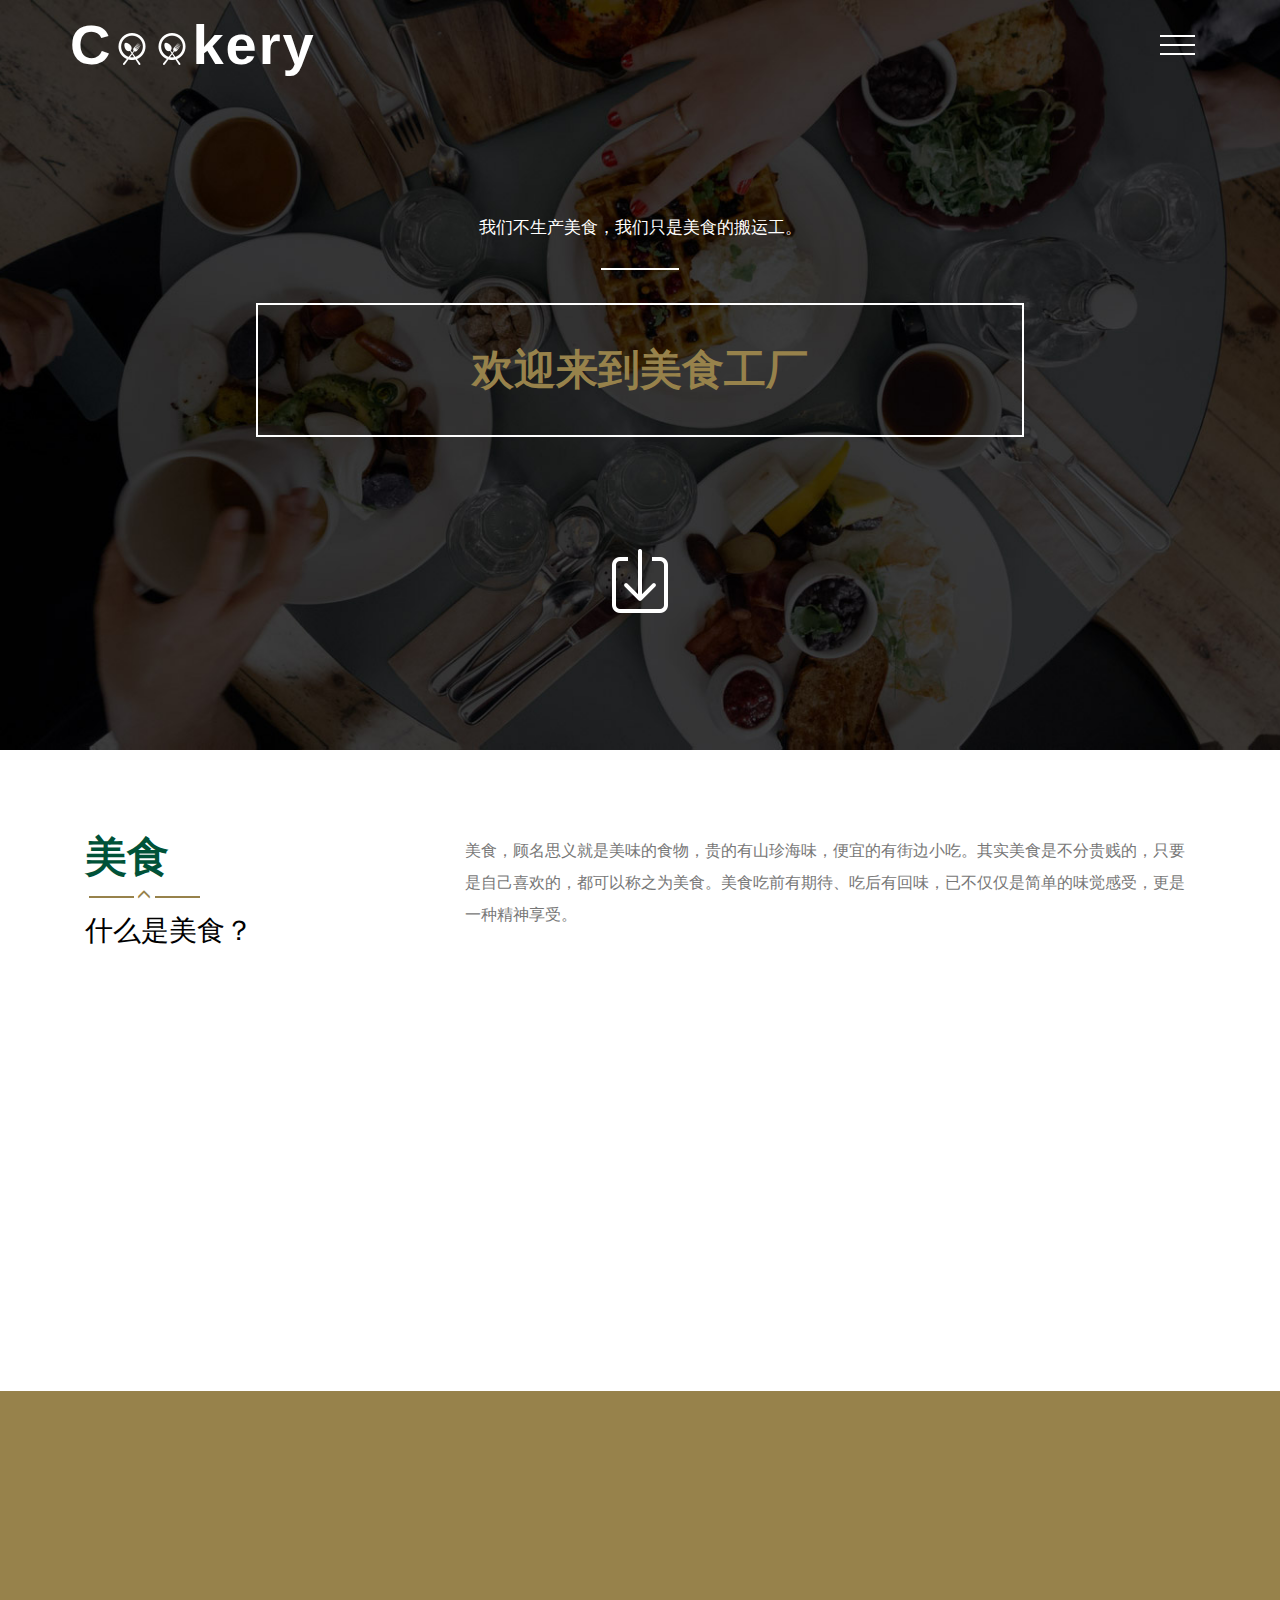
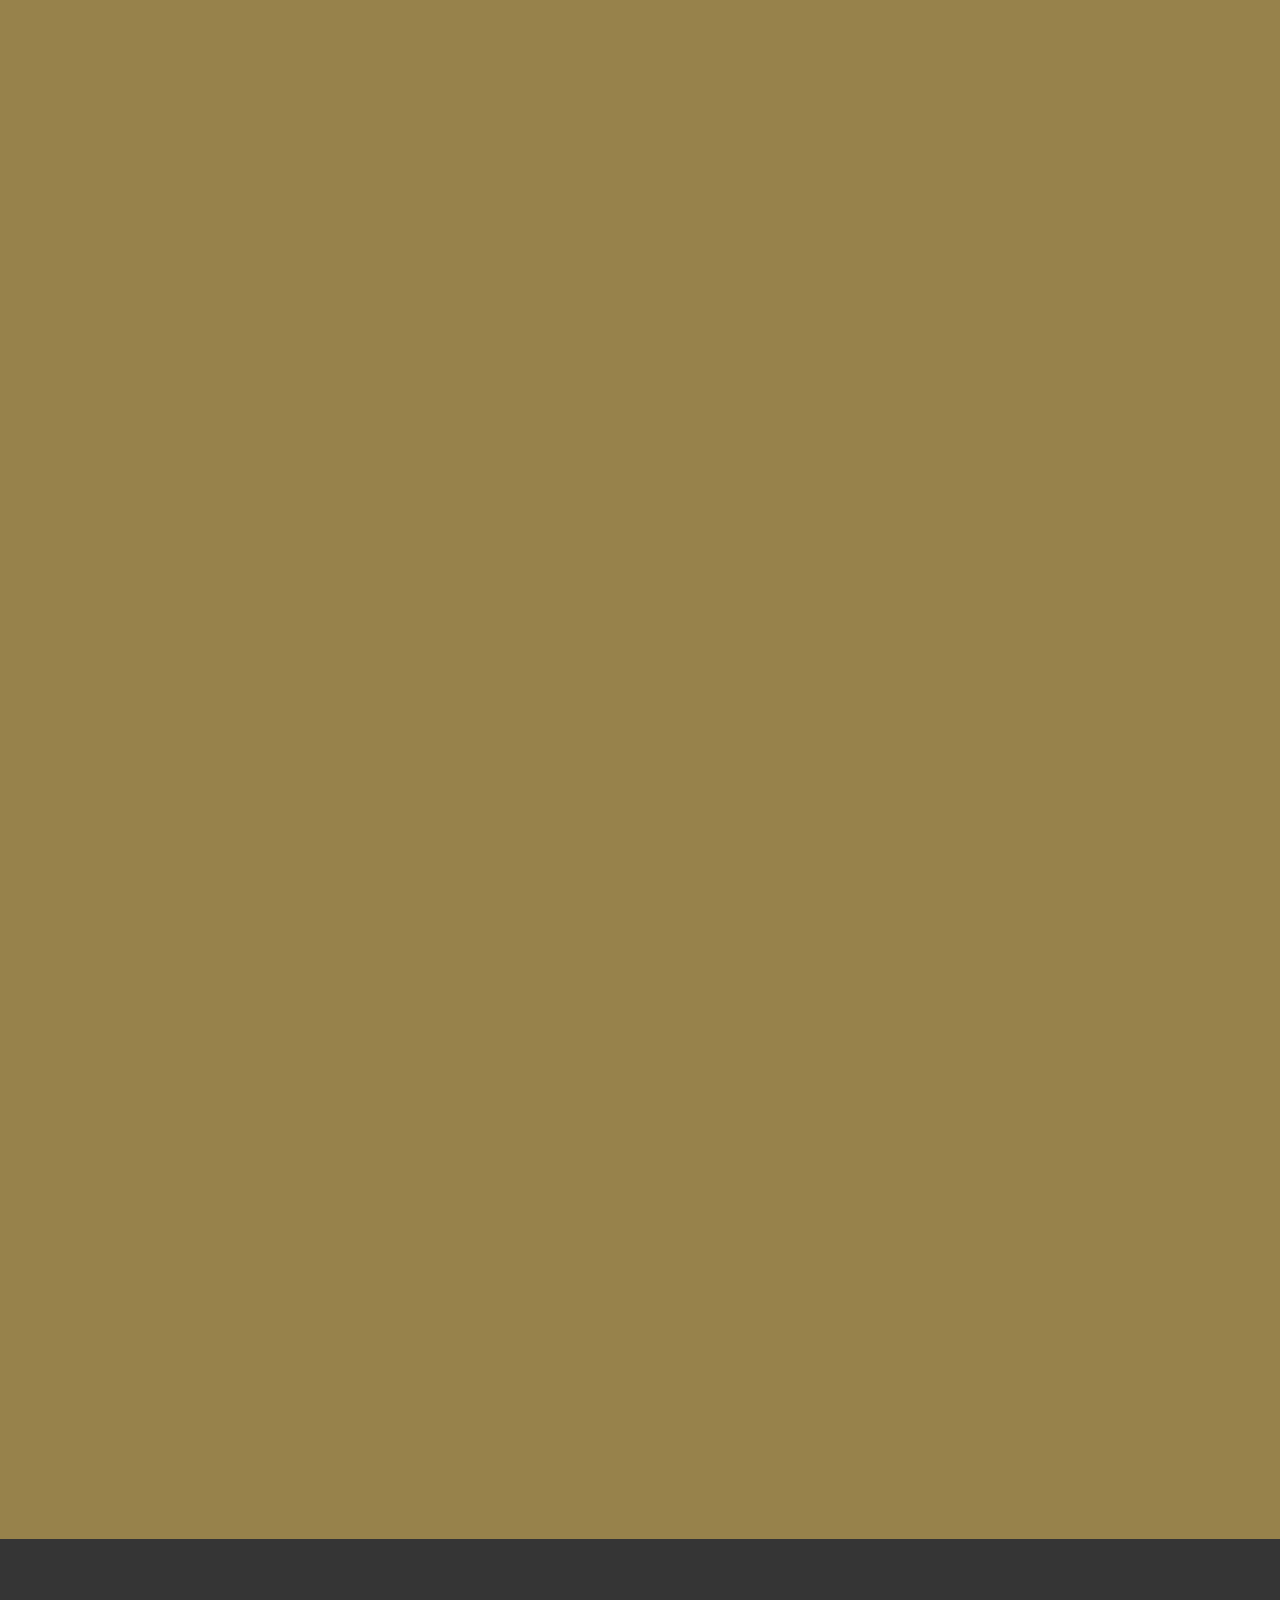
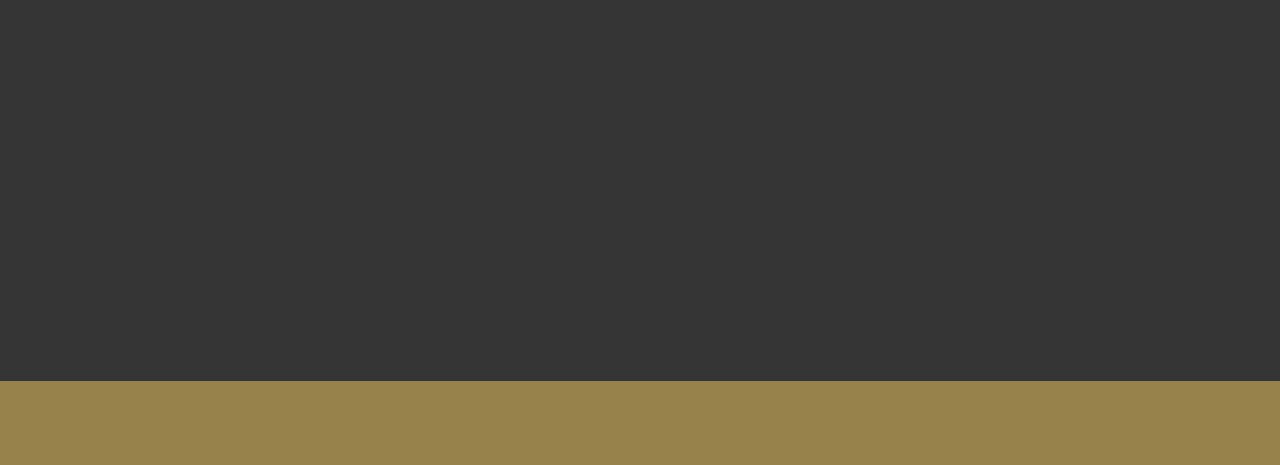
<file: Github美食网站代码/index.html>
<!DOCTYPE html>
<html>
<head>
<title>主页</title>
<link href="css/bootstrap.css" rel="stylesheet" type="text/css" media="all" />
<script src="js/jquery.min.js"></script>
<link href="css/style.css" rel="stylesheet" type="text/css" media="all" />	
<!-- 响应式 -->
<meta name="viewport" content="width=device-width, initial-scale=1">
<meta http-equiv="Content-Type" content="text/html; charset=utf-8" />
<meta name="keywords" content="" />
<script type="application/x-javascript"> addEventListener("load", function() { setTimeout(hideURLbar, 0); }, false); function hideURLbar(){ window.scrollTo(0,1); } </script>
		<script type="text/javascript" src="js/move-top.js"></script>
		<script type="text/javascript" src="js/easing.js"></script>
		<script type="text/javascript">
			jQuery(document).ready(function($) {
				$(".scroll").click(function(event){		
					event.preventDefault();
					$('html,body').animate({scrollTop:$(this.hash).offset().top},1000);

					// 控制滚动条跳动的速度，是animate和scrolltop方法结合
				});
			});
		</script>
<link href="css/styles.css" rel="stylesheet">
	<link rel="stylesheet" type="text/css" href="css/component.css" />
<link href="css/animate.min.css" rel="stylesheet"> 
<script src="js/wow.min.js"></script>
<script>
 new WOW().init();
</script>
</head>

<body>
 <!-- 菜单栏 -->
<div class="header">
    <div class="container">
        <div class="logo animated wow pulse" data-wow-duration="1000ms" data-wow-delay="500ms">
            <h1><a href="index.html"><span>C</span><img src="images/oo.png" alt=""><img src="images/oo.png" alt="">kery</a></h1>
        </div>
        <div class="nav-icon">      
            <a href="#" class="navicon"></a>
                <div class="toggle">
                    <ul class="toggle-menu">
                        <li><a class="active" href="index.html">主页</a></li>
                        <li><a  href="menu.html">菜单</a></li>
                        <li><a  href="blog.html">博客</a></li>
                        <li><a  href="typo.html">注册</a></li>
                        <li><a  href="events.html">新品</a></li>

                    </ul>
                </div>
            <script>
            $('.navicon').on('click', function (e) {
              e.preventDefault();
              $(this).toggleClass('navicon--active'); 
              // 切换为类
              $('.toggle').toggleClass('toggle--active');
            });
            </script>
<!--            从屏幕掉落缩回特效 -->
        </div>
    <div class="clearfix"></div>
    </div>      
	<!-- start search-->	
		<div class="banner">
			<p class="animated wow fadeInLeft" data-wow-duration="1000ms" data-wow-delay="500ms">我们不生产美食，我们只是美食的搬运工。</p>
			<label></label>
			<h4 class="animated wow fadeInTop" data-wow-duration="1000ms" data-wow-delay="500ms">欢迎来到美食工厂</h4>
			<a class="scroll down" href="#content-down"><img src="images/down.png" alt=""></a>
		</div>
</div>
<!--content-->
<div class="content" id="content-down">
	<div class="content-top-top">
		<div class="container">
			<div class="content-top">
				<div class="col-md-4 content-left animated wow fadeInLeft" data-wow-duration="1000ms" data-wow-delay="500ms">
					<h3>美食</h3>
					<label><i class="glyphicon glyphicon-menu-up"></i></label>
					<span>什么是美食？</span>
				</div>
				<div class="col-md-8 content-right animated wow fadeInRight" data-wow-duration="1000ms" data-wow-delay="500ms">
					<p>美食，顾名思义就是美味的食物，贵的有山珍海味，便宜的有街边小吃。其实美食是不分贵贱的，只要是自己喜欢的，都可以称之为美食。美食吃前有期待、吃后有回味，已不仅仅是简单的味觉感受，更是一种精神享受。</p>
				</div>
				<div class="clearfix"> </div>
			</div>
			<div class="content-mid">
					
				<div class="col-md-4 food-grid animated wow fadeInUp" data-wow-duration="1000ms" data-wow-delay="500ms">
					<div class=" hover-fold">
					  <h4>秋葵</h4>
					  <div class="top">
						<div class="front face"></div>
						<div class="back face">
						<p> 秋葵可凉拌、热炒、油炸、汤菜等，在凉拌和炒食之前必须在沸水中烫三五分钟以去涩。它的属性偏寒凉，容易腹泻或排软便的人，还是不宜吃太多。</p>
						</div>
					  </div>
					  <div class="bottom"></div>
					</div>
				</div>
				<div class="col-md-4 food-grid animated wow fadeInLeft" data-wow-duration="1000ms" data-wow-delay="500ms">
					<div class=" hover-fold">
					  <h4>糖醋里脊</h4>
					  <div class="top">
						<div class="front face front1"></div>
						<div class="back face">
						<p>糖醋里脊是经典汉族名菜之一。在浙江菜、鲁菜、川菜、粤菜和淮菜里都有此菜，以鲁菜的糖醋里脊最负盛名。</p>
						</div>
					  </div>
					  <div class="bottom bottom1"></div>
					</div>
				</div>
				<div class="col-md-4 food-grid animated wow fadeInDown" data-wow-duration="1000ms" data-wow-delay="500ms">
					<div class=" hover-fold">
					  <h4>麻辣</h4>
					  <div class="top">
						<div class="front face front2"></div>
						<div class="back face">
						<p>麻辣，是川菜常用味道之一。特点是麻辣味厚，咸鲜而香。广泛应用于以家禽、家畜、内脏以及干鲜蔬品、豆类与豆制品等为原料的冷、热菜式。</p>
						</div>
					  </div>
					  <div class="bottom bottom2"></div>
					</div>
				</div>
				<div class="clearfix"></div>
			</div>
		</div>
	</div>
<!--services-->
<div class="services">
	<div class="container">
		<div class="services-top">		
			<div class="col-md-8 services-right animated wow fadeInLeft" data-wow-duration="1000ms" data-wow-delay="500ms">
					<p>因地理、气候、习俗、特产的不同形成了不同的地方风味，菜系的划分单就汉族的饮食特点而言，目前有四大菜系、八大菜系、十大菜系之说，而且划分系类仍有继续增加的趋势。如果按四大菜系分：有川菜、粤菜、苏菜和鲁菜。也有分八大菜系的。其中各大菜系交相辉映，各有千秋，成为了中华民族珍贵的文化瑰宝！
</p>
			</div>
			<div class="col-md-4 services-left animated wow fadeInRight" data-wow-duration="1000ms" data-wow-delay="500ms">
				<h3>美食分类</h3>
				<label><i class="glyphicon glyphicon-menu-up"></i></label>
				<span>各大菜系</span>
			</div>
			<div class="clearfix"> </div>
		</div>
		<div class="service-top">
			<div class="col-md-5 service-top animated wow fadeInLeft" data-wow-duration="1000ms" data-wow-delay="500ms">
				<div class=" service-grid">
					<div class="col-md-6 service-grid1">
						<div class="hi-icon-wrap hi-icon-effect-5 hi-icon-effect-5a">
							<a href="#" class="hi-icon hi-icon-mobile glyphicon glyphicon-leaf"></a>
						</div>
					</div>
					<div class="col-md-6 service-grid1">
						<div class="hi-icon-wrap hi-icon-effect-5 hi-icon-effect-5a">
							<a href="#" class="hi-icon hi-icon-mobile glyphicon glyphicon-star-empty"></a>
						</div>					
						</div>
					<div class="clearfix"> </div>
				</div>
				<div class=" service-grid">
					<div class="col-md-6 service-grid1">
						<div class="hi-icon-wrap hi-icon-effect-5 hi-icon-effect-5a">
							<a href="#" class="hi-icon hi-icon-mobile glyphicon glyphicon-folder-open"></a>
						</div>					
						</div>
					<div class="col-md-6 service-grid1">
						<div class="hi-icon-wrap hi-icon-effect-5 hi-icon-effect-5a">
							<a href="#" class="hi-icon hi-icon-mobile glyphicon glyphicon-home"></a>
						</div>					
						</div>
					<div class="clearfix"> </div>
				</div>
				
			</div>
			<div class="col-md-7 service-bottom animated wow fadeInRight" data-wow-duration="1000ms" data-wow-delay="500ms">
				<div class=" service-bottom1">
					<div class=" ser-bottom">
						<img src="images/sa.jpg" class="img-responsive" alt="">
					</div>
					<div class="ser-top "> 
						<h5>川菜</h5>
						<p>四川菜系，简称川菜。川菜风味包括成都、重庆、乐山、内江，自贡等地方菜的特色，主要特点在于味型多样。川菜的复合味型有20多种。特色：它以麻辣、鱼香、家常、怪味、酸辣、椒麻、醋椒为主要特点。

　　</p>
					</div>
					<div class="clearfix"> </div>
				</div>
				<div class=" service-bottom1">
					<div class=" ser-bottom">
						<img src="images/sa1.jpg" class="img-responsive" alt="">
					</div>
					<div class="ser-top "> 
						<h5>豫菜</h5>
						<p>　豫菜是中国烹饪文化的一支，也是中原烹饪文化自仰韶文化以来的一个历史过程的结果。中原烹饪文化曾长期位居中国烹饪文化的主流，仰韶的彩陶、殷商的大鼎、洛阳周代宫廷的食制、北宋汴京饮食市场的繁华与经典书写了中原烹饪的文明，也是中国烹饪文化形成与发展的主要历史过程。</p>
					</div>
					<div class="clearfix"> </div>
				</div>
				<div class=" service-bottom1">
					<div class=" ser-bottom">
						<img src="images/sa2.jpg" class="img-responsive" alt="">
					</div>
					<div class="ser-top "> 
						<h5>粤菜</h5>
						<p>特色：它以选料广泛，讲究鲜、嫩、爽、滑、浓为主要特点。它主要由广东菜、潮州菜和东江菜组成。代表菜品：龙虎斗、脆皮乳猪、咕噜肉、大良炒鲜奶、潮州火筒炖鲍翅、蚝油牛柳、冬瓜盅、文昌鸡等。</p>
					</div>
		</div>
	</div>
</div>
<!--//services-->
<!--news-->
	<div class="content-top-top">
		<div class="container">
			<div class="content-top">
				<div class="col-md-4 content-left animated wow fadeInLeft" data-wow-duration="1000ms" data-wow-delay="500ms">
					<h3>美食新闻资讯</h3>
					<label><i class="glyphicon glyphicon-menu-up"></i></label>
					<span>品尽天下美食</span>
				</div>
				<div class="col-md-8 content-right animated wow fadeInRight" data-wow-duration="1000ms" data-wow-delay="500ms">
				</div>
				<div class="clearfix"> </div>
			</div>
			<div class="news-bottom">
				<div class="news-bot">
					<div class="col-md-6 news-bottom1 animated wow fadeInUp" data-wow-duration="1000ms" data-wow-delay="500ms">
						<a href="single.html">
							<div class="content-item">
								<div class="overlay"></div>
								<div class=" news-bottom2">
									<ul class="grid-news">
										<li><span><i class="glyphicon glyphicon-calendar"> </i>19.06.2018</span><b>/</b></li>
										<li><span><i class="glyphicon glyphicon-comment"> </i>58评论</span><b>/</b></li>
										<li><span><i class="glyphicon glyphicon-share"> </i>转发</span></li>
									</ul>
									<p>没有什么能比肉更唤醒你的味蕾了！</p>
								</div>
							</div>
						</a>
					</div>
					<div class="col-md-6 news-bottom1 animated wow fadeInRight" data-wow-duration="1000ms" data-wow-delay="500ms">
						<a href="single.html">
							<div class="content-item content-item1">
								<div class="overlay"></div>
								<div class=" news-bottom2">
									<ul class="grid-news">
										<li><span><i class="glyphicon glyphicon-calendar"> </i>19.06.2018</span><b>/</b></li>
										<li><span><i class="glyphicon glyphicon-comment"> </i>58评论</span><b>/</b></li>
										<li><span><i class="glyphicon glyphicon-share"> </i>转发</span></li>
									</ul>
									<p>时蔬加小肉，妙不可言！</p>
								</div>
							</div>
						</a>
					</div>
					<div class="clearfix"> </div>
				</div>
				<div class="news-bot">
					<div class="col-md-6 news-bottom1">
						<a href="single.html">
							<div class="content-item content-item2 animated wow fadeInLeft" data-wow-duration="1000ms" data-wow-delay="500ms">
								<div class="overlay"></div>
								<div class=" news-bottom2">
									<ul class="grid-news">
										<li><span><i class="glyphicon glyphicon-calendar"> </i>19.06.2018</span><b>/</b></li>
										<li><span><i class="glyphicon glyphicon-comment"> </i>58评论</span><b>/</b></li>
										<li><span><i class="glyphicon glyphicon-share"> </i>转发</span></li>
									</ul>
									<p>世界上最美好的事情就是吃甜的了！</p>
								</div>
							</div>
						</a>
					</div>
					<div class="col-md-6 news-bottom1 animated wow fadeInDown" data-wow-duration="1000ms" data-wow-delay="500ms">
						<a href="single.html">
							<div class="content-item content-item3">
								<div class="overlay"></div>
								<div class=" news-bottom2">
									<ul class="grid-news">
										<li><span><i class="glyphicon glyphicon-calendar"> </i>19.06.2018</span><b>/</b></li>
										<li><span><i class="glyphicon glyphicon-comment"> </i>58评论</span><b>/</b></li>
										<li><span><i class="glyphicon glyphicon-share"> </i>转发</span></li>
									</ul>
									<p>吃可爱的肉肉，喝鲜鲜的汤！</p>
								</div>
							</div>
						</a>
					</div>
					<div class="clearfix"> </div>
				</div>
			
			</div>
		</div>
	</div>
<!--//news-->
</div>
<!--footer-->
    <div class="footer">
        <div class="container">
            <div class="footer-head">
                <div class="col-md-8 footer-top animated wow fadeInRight" data-wow-duration="1000ms" data-wow-delay="500ms">
                    <ul class=" in">
                        <li><a href="index.html">主页</a></li>
                        <li><a  href="menu.html">菜单</a></li>
                        <li><a  href="blog.html">博客</a></li>
                        <li><a  href="events.html">新品</a></li>
                        <li><a  href="typo.html">注册</a></li>
                    </ul>                   
                        <span>这是快速导航栏</span>
                </div>
                <div class="col-md-4 footer-bottom  animated wow fadeInLeft" data-wow-duration="1000ms" data-wow-delay="500ms">
                    <h2>加入我们，与我们取得联系</h2>
                    <label><i class="glyphicon glyphicon-menu-up"></i></label>
                    <p>您可以用以下方式跟我们取得联系</p>
                    <ul class="social-ic">
                        <li><a href="#"><i></i></a></li>
                        <li><a href="#"><i class="ic"></i></a></li>
                        <li><a href="#"><i class="ic1"></i></a></li>
                        <li><a href="#"><i class="ic2"></i></a></li>
                        <li><a href="#"><i class="ic3"></i></a></li>
                    </ul>
                </div>
            <div class="clearfix"> </div>   
            </div>
            <p class="footer-class animated wow bounce" data-wow-duration="1000ms" data-wow-delay="500ms">&copy; 2018.齐园&陈述涵 All rights reserved.<a target="_blank" href="http://guantaow.taobao.com/"></a><a target="_blank" href="http://www.moobnn.com"></a></p>
        </div>
    </div>      
    <!--//footer-->
</body>
</html>
</file>
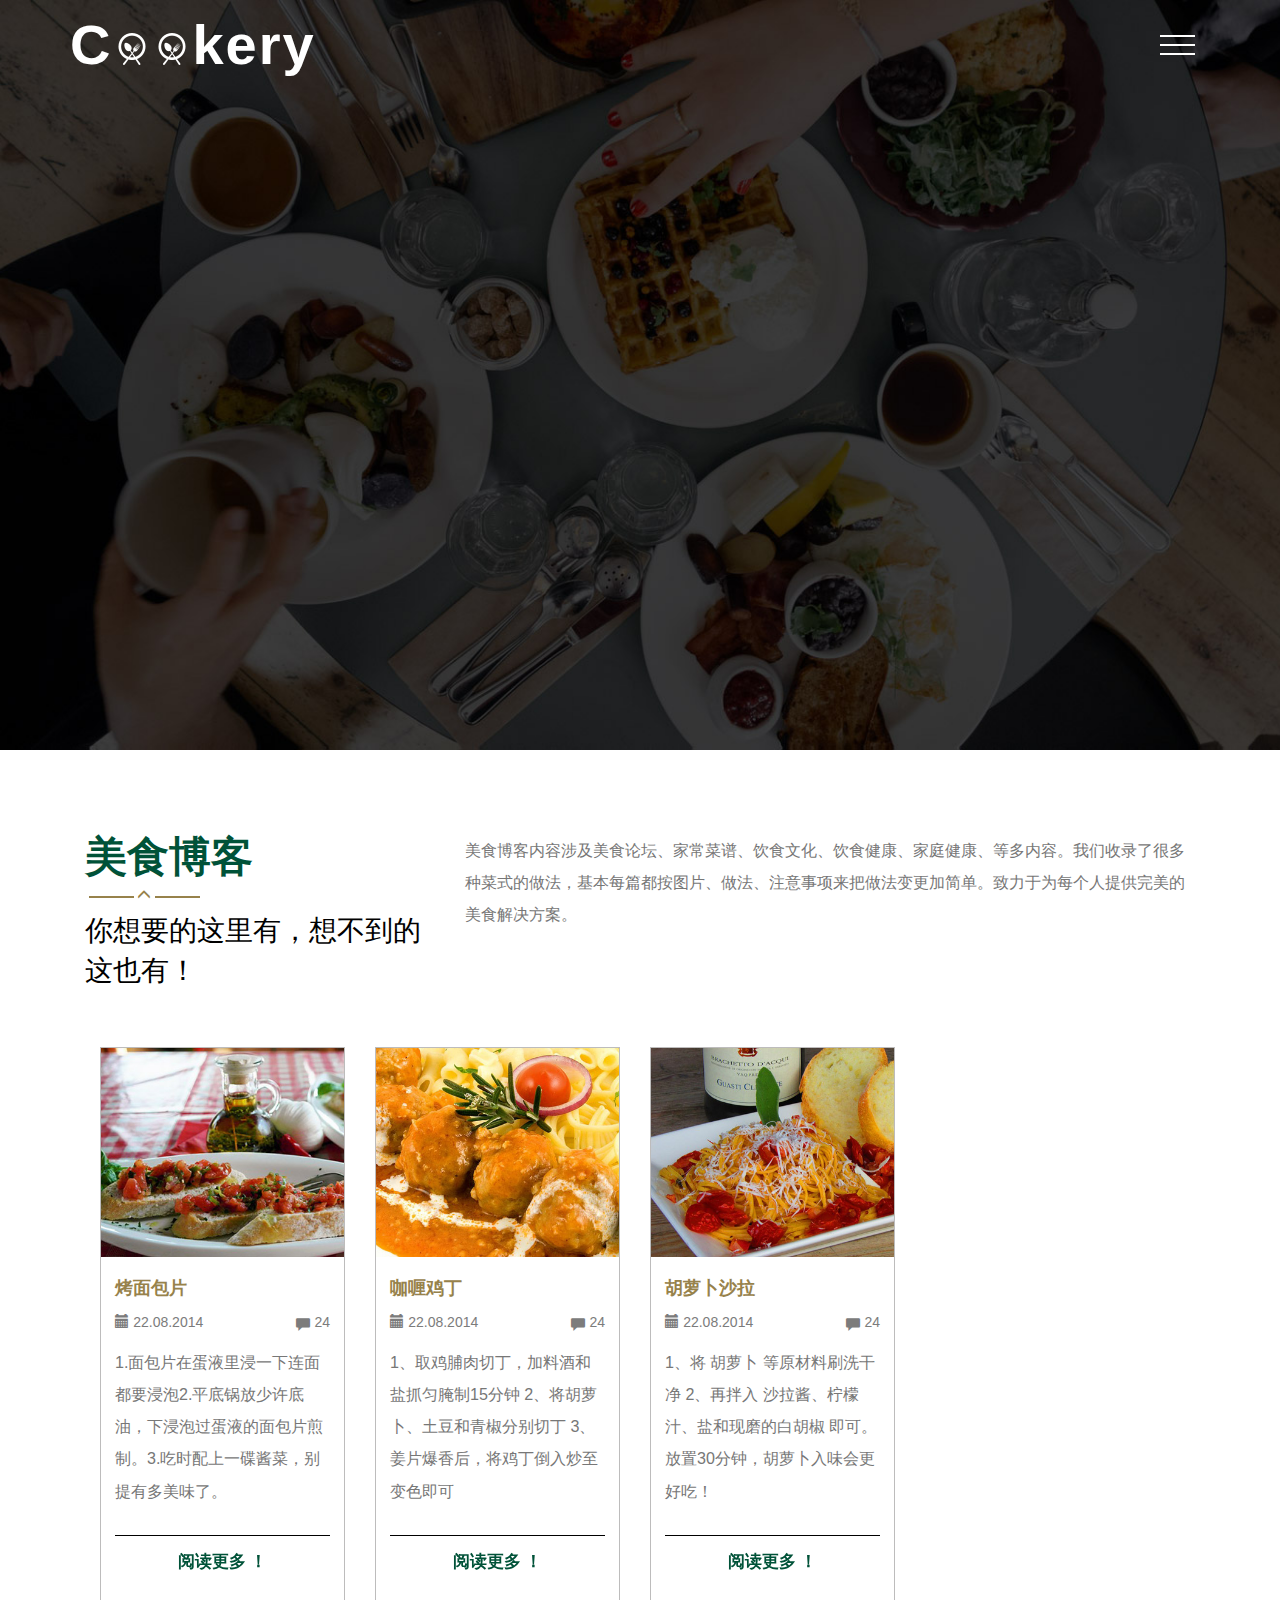
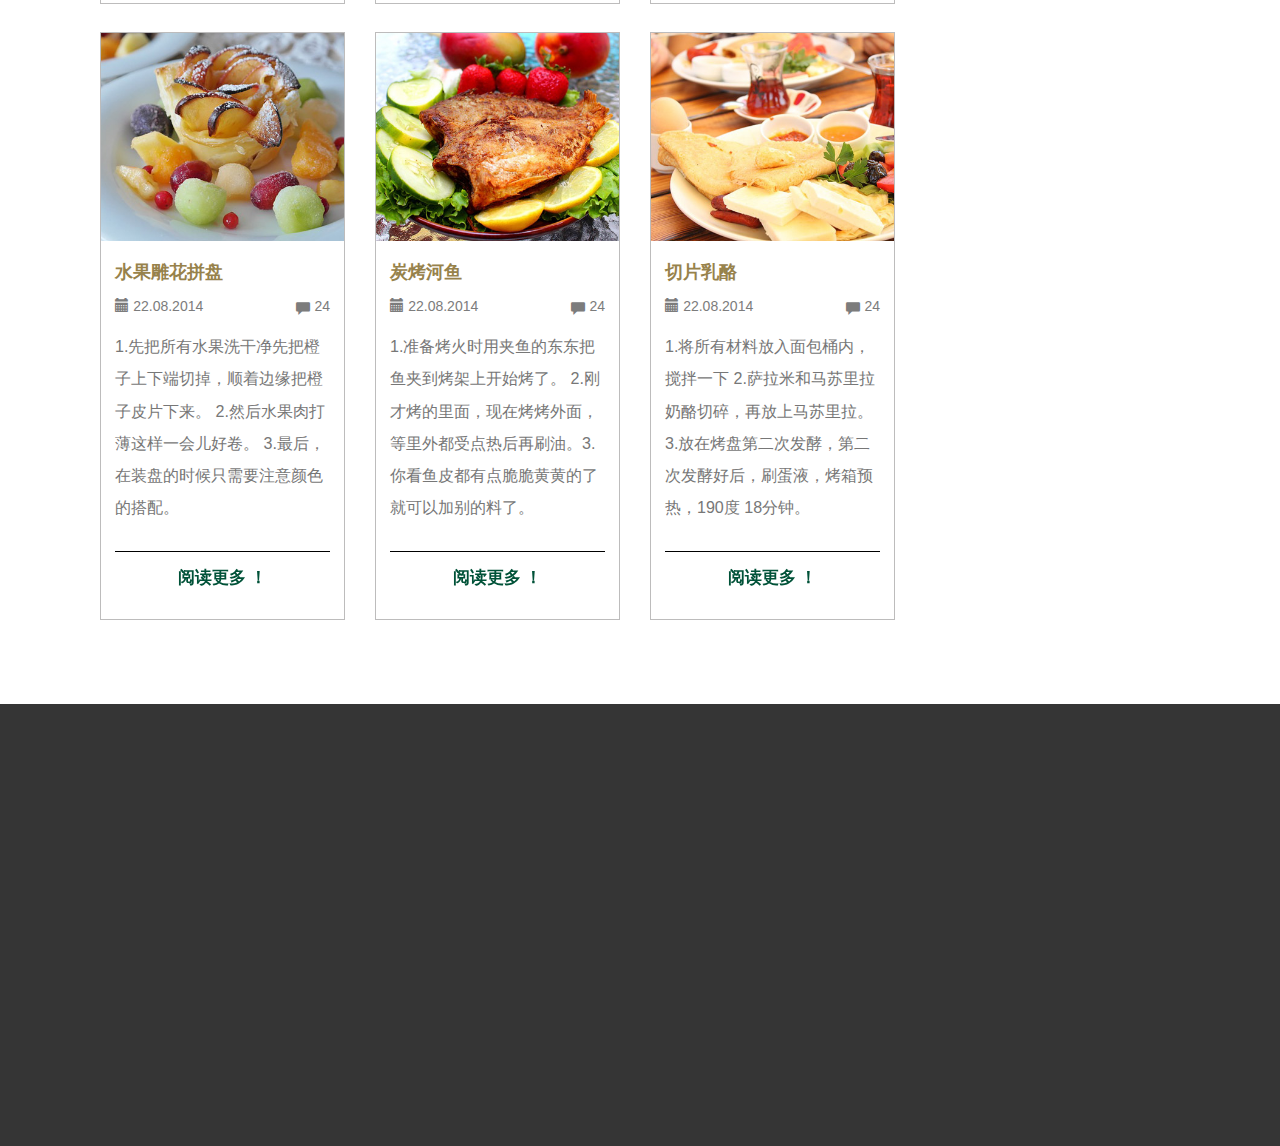
<file: Github美食网站代码/blog.html>
<!-- 头部 -->
<!DOCTYPE html>
<html>
<head>
<title>博客</title>
<link href="css/bootstrap.css" rel="stylesheet" type="text/css" media="all" />
<script src="js/jquery.min.js"></script>
<link href="css/style.css" rel="stylesheet" type="text/css" media="all" />  
<!-- 响应式 -->
<meta name="viewport" content="width=device-width, initial-scale=1">
<meta http-equiv="Content-Type" content="text/html; charset=utf-8" />
<meta name="keywords" content="" />
<script type="application/x-javascript"> addEventListener("load", function() { setTimeout(hideURLbar, 0); }, false); function hideURLbar(){ window.scrollTo(0,1); } </script>
        <script type="text/javascript" src="js/move-top.js"></script>
        <script type="text/javascript" src="js/easing.js"></script>
        <script type="text/javascript">
            jQuery(document).ready(function($) {
                $(".scroll").click(function(event){     
                    event.preventDefault();
                    $('html,body').animate({scrollTop:$(this.hash).offset().top},1000);

                    // 控制滚动条跳动的速度，是animate和scrolltop方法结合
                });
            });
        </script>
<link href="css/styles.css" rel="stylesheet">
    <link rel="stylesheet" type="text/css" href="css/component.css" />
<link href="css/animate.min.css" rel="stylesheet"> 
<script src="js/wow.min.js"></script>
<script>
 new WOW().init();
</script>
</head>
<!-- 头部 -->
<body>
<!-- 菜单栏 -->
<div class="header">
    <div class="container">
        <div class="logo animated wow pulse" data-wow-duration="1000ms" data-wow-delay="500ms">
            <h1><a href="index.html"><span>C</span><img src="images/oo.png" alt=""><img src="images/oo.png" alt="">kery</a></h1>
        </div>
        <div class="nav-icon">      
            <a href="#" class="navicon"></a>
                <div class="toggle">
                    <ul class="toggle-menu">
                        <li><a class="active" href="index.html">主页</a></li>
                        <li><a  href="menu.html">菜单</a></li>
                        <li><a  href="blog.html">博客</a></li>
                        <li><a  href="typo.html">注册</a></li>
                        <li><a  href="events.html">新品</a></li>

                    </ul>
                </div>
            <script>
            $('.navicon').on('click', function (e) {
              e.preventDefault();
              $(this).toggleClass('navicon--active'); 
              // 切换为类
              $('.toggle').toggleClass('toggle--active');
            });
            </script>
<!--            从屏幕掉落缩回特效 -->
        </div>
    <div class="clearfix"></div>
    </div>      
</div>
<!-- 菜单栏 -->
<!--content-->
<div class="blog">
	<div class="container">
		<div class="menu-top">
				<div class="col-md-4 menu-left">
					<h3>美食博客</h3>
					<label><i class="glyphicon glyphicon-menu-up"></i></label>
					<span>你想要的这里有，想不到的这也有！</span>
				</div>
				<div class="col-md-8 menu-right">
					<p>美食博客内容涉及美食论坛、家常菜谱、饮食文化、饮食健康、家庭健康、等多内容。我们收录了很多种菜式的做法，基本每篇都按图片、做法、注意事项来把做法变更加简单。致力于为每个人提供完美的美食解决方案。</p>
				</div>
				<div class="clearfix"> </div>
			</div>
		<div class="col-md-9 blog-header">
		<div class=" blog-head">
			<div class="col-md-4 blog-top">
				<div class="blog-in">
					<a href="single.html"><img class="img-responsive" src="images/bl.jpg" alt=" "></a>
					<div class="blog-grid">
						<h3><a href="single.html">烤面包片</a></h3>
						<div class="date">
							<span class="date-in"><i class="glyphicon glyphicon-calendar"> </i>22.08.2014</span>
							<a href="single.html" class="comments"><i class="glyphicon glyphicon-comment"></i>24</a>
							<div class="clearfix"> </div>
						</div>
						<p>1.面包片在蛋液里浸一下连面都要浸泡2.平底锅放少许底油，下浸泡过蛋液的面包片煎制。3.吃时配上一碟酱菜，别提有多美味了。</p>
						<div class="more">						
							<a class="link link-yaku" href="single.html">
								<span>阅</span><span>读</span><span>更</span><span>多</span> <span>！</span>				
							</a>
						</div>
					</div>					
				</div>
			</div>
			<div class="col-md-4 blog-top">
				<div class="blog-in">
					<a href="single.html"><img class="img-responsive" src="images/bl1.jpg" alt=" "></a>
					<div class="blog-grid">
						<h3><a href="single.html">咖喱鸡丁</a></h3>
						<div class="date">
							<span class="date-in"><i class="glyphicon glyphicon-calendar"> </i>22.08.2014</span>
							<a href="single.html" class="comments"><i class="glyphicon glyphicon-comment"></i>24</a>
							<div class="clearfix"> </div>
						</div>
						<p>1、取鸡脯肉切丁，加料酒和盐抓匀腌制15分钟
						   2、将胡萝卜、土豆和青椒分别切丁
						   3、姜片爆香后，将鸡丁倒入炒至变色即可
						   </p>
						<div class="more">						
							<a class="link link-yaku" href="single.html">
								<span>阅</span><span>读</span><span>更</span><span>多</span> <span>！</span>
							</a>
						</div>
					</div>					
				</div>
			</div>
			<div class="col-md-4 blog-top">
				<div class="blog-in">
					<a href="single.html"><img class="img-responsive" src="images/bl2.jpg" alt=" "></a>
					<div class="blog-grid">
						<h3><a href="single.html">胡萝卜沙拉</a></h3>
						<div class="date">
							<span class="date-in"><i class="glyphicon glyphicon-calendar"> </i>22.08.2014</span>
							<a href="single.html" class="comments"><i class="glyphicon glyphicon-comment"></i>24</a>
							<div class="clearfix"> </div>
						</div>
						<p>1、将 胡萝卜 等原材料刷洗干净
						   2、再拌入 沙拉酱、柠檬汁、盐和现磨的白胡椒 即可。放置30分钟，胡萝卜入味会更好吃！</p>
						<div class="more">						
							<a class="link link-yaku" href="single.html">
								<span>阅</span><span>读</span><span>更</span><span>多</span> <span>！</span>
							</a>
						</div>
					</div>					
				</div>
			</div>
			<div class="clearfix"> </div>
		</div>
		<div class=" blog-head">
			<div class="col-md-4 blog-top">
				<div class="blog-in">
					<a href="single.html"><img class="img-responsive" src="images/bl3.jpg" alt=" "></a>
					<div class="blog-grid">
						<h3><a href="single.html">水果雕花拼盘</a></h3>
						<div class="date">
							<span class="date-in"><i class="glyphicon glyphicon-calendar"> </i>22.08.2014</span>
							<a href="single.html" class="comments"><i class="glyphicon glyphicon-comment"></i>24</a>
							<div class="clearfix"> </div>
						</div>
						<p>1.先把所有水果洗干净先把橙子上下端切掉，顺着边缘把橙子皮片下来。
							2.然后水果肉打薄这样一会儿好卷。
							3.最后，在装盘的时候只需要注意颜色的搭配。</p>
						<div class="more">						
							<a class="link link-yaku" href="single.html">
							<span>阅</span><span>读</span><span>更</span><span>多</span> <span>！</span>
							</a>
						</div>
					</div>					
				</div>
			</div>
			<div class="col-md-4 blog-top">
				<div class="blog-in">
					<a href="single.html"><img class="img-responsive" src="images/bl4.jpg" alt=" "></a>
					<div class="blog-grid">
						<h3><a href="single.html">炭烤河鱼</a></h3>
						<div class="date">
							<span class="date-in"><i class="glyphicon glyphicon-calendar"> </i>22.08.2014</span>
							<a href="single.html" class="comments"><i class="glyphicon glyphicon-comment"></i>24</a>
							<div class="clearfix"> </div>
						</div>
						<p>1.准备烤火时用夹鱼的东东把鱼夹到烤架上开始烤了。
						2.刚才烤的里面，现在烤烤外面，等里外都受点热后再刷油。3.你看鱼皮都有点脆脆黄黄的了就可以加别的料了。</p>
						<div class="more">						
							<a class="link link-yaku" href="single.html">
							<span>阅</span><span>读</span><span>更</span><span>多</span> <span>！</span>	
							</a>
						</div>
					</div>					
				</div>
			</div>
			<div class="col-md-4 blog-top">
				<div class="blog-in">
					<a href="single.html"><img class="img-responsive" src="images/bl5.jpg" alt=" "></a>
					<div class="blog-grid">
						<h3><a href="single.html">切片乳酪</a></h3>
						<div class="date">
							<span class="date-in"><i class="glyphicon glyphicon-calendar"> </i>22.08.2014</span>
							<a href="single.html" class="comments"><i class="glyphicon glyphicon-comment"></i>24</a>
							<div class="clearfix"> </div>
						</div>
						<p>1.将所有材料放入面包桶内，搅拌一下
							2.萨拉米和马苏里拉奶酪切碎，再放上马苏里拉。
						3.放在烤盘第二次发酵，第二次发酵好后，刷蛋液，烤箱预热，190度 18分钟。</p>
						<div class="more">						
							<a class="link link-yaku" href="single.html">
							<span>阅</span><span>读</span><span>更</span><span>多</span> <span>！</span>		
							</a>
						</div>
					</div>					
				</div>
			</div>
			<div class="clearfix"> </div>
		</div>
		</div>
		<div class="col-md-3 categories-grid">
			<div class="search-in animated wow fadeInUp" data-wow-duration="1000ms" data-wow-delay="500ms">
				<h4>搜索</h4>
					<div class="search">
					<form>
						<input type="text" placeholder="搜索" required="" >
						<input type="submit" value="" >
					</form>
					</div>
			</div>
				<div class="grid-categories animated wow fadeInLeft" data-wow-duration="1000ms" data-wow-delay="500ms">
					<h4>分类</h4>
					<ul class="popular">
						<li><a href="#"><i class="glyphicon glyphicon-menu-right"> </i>早点</a></li>
						<li><a href="#"><i class="glyphicon glyphicon-menu-right"> </i>午饭</a></li>
						<li><a href="#"><i class="glyphicon glyphicon-menu-right"> </i>晚餐</a></li>
						<li><a href="#"><i class="glyphicon glyphicon-menu-right"> </i>下午茶</a></li>
						
					</ul>
				</div>
				<div class="blog-bottom animated wow fadeInDown" data-wow-duration="1000ms" data-wow-delay="500ms">
						<h4>最新推出</h4>
							<div class="product-go">
								<a href="single.html" class="fashion"><img class="img-responsive " src="images/bo.jpg" alt=""></a>
								<div class="grid-product">
									<a href="single.html" class="elit">黑胡椒牛柳</a>
									<p>黑胡椒牛柳是一道有名的粤菜，又简称黑椒牛柳饭，有的会加上茄子使黑椒汁的味道更加绵绵不绝。</p>
								</div>
							<div class="clearfix"> </div>
							</div>
							<div class="product-go">
								<a href="single.html" class="fashion"><img class="img-responsive " src="images/bo1.jpg" alt=""></a>
								<div class="grid-product">
									<a href="single.html" class="elit">小太阳全麦面包片</a>
									<p>全麦面包片是指用没有去掉外面麸皮和麦胚的全麦面粉制作的面包片，富含营养的皮下有色部分后制作的一般面包片。</p>
								</div>
							<div class="clearfix"> </div>
							</div>
							<div class="product-go">
								<a href="single.html" class="fashion"><img class="img-responsive " src="images/bo2.jpg" alt=""></a>
								<div class="grid-product">
									<a href="single.html" class="elit">凉拌粉丝</a>
									<p>凉拌粉丝是一道可口凉菜，原料为大米、香油、花生米、虾仁等。选购粉丝要注意，颜色不要太亮，也不要太白。</p>
								</div>
							<div class="clearfix"> </div>
							</div>
						</div>

			</div>
<div class="clearfix"> </div>
	</div>
</div>
<!--//content-->
<!--footer-->
    <div class="footer">
        <div class="container">
            <div class="footer-head">
                <div class="col-md-8 footer-top animated wow fadeInRight" data-wow-duration="1000ms" data-wow-delay="500ms">
                    <ul class=" in">
                        <li><a href="index.html">主页</a></li>
                        <li><a  href="menu.html">菜单</a></li>
                        <li><a  href="blog.html">博客</a></li>
                        <li><a  href="events.html">新品</a></li>
                        <li><a  href="typo.html">注册</a></li>
                    </ul>                   
                        <span>这是快速导航栏</span>
                </div>
                <div class="col-md-4 footer-bottom  animated wow fadeInLeft" data-wow-duration="1000ms" data-wow-delay="500ms">
                    <h2>加入我们，与我们取得联系</h2>
                    <label><i class="glyphicon glyphicon-menu-up"></i></label>
                    <p>您可以用以下方式跟我们取得联系</p>
                    <ul class="social-ic">
                        <li><a href="#"><i></i></a></li>
                        <li><a href="#"><i class="ic"></i></a></li>
                        <li><a href="#"><i class="ic1"></i></a></li>
                        <li><a href="#"><i class="ic2"></i></a></li>
                        <li><a href="#"><i class="ic3"></i></a></li>
                    </ul>
                </div>
            <div class="clearfix"> </div>   
            </div>
            <p class="footer-class animated wow bounce" data-wow-duration="1000ms" data-wow-delay="500ms">&copy; 2018.齐园&陈述涵 All rights reserved.<a target="_blank" href="http://guantaow.taobao.com/"></a><a target="_blank" href="http://www.moobnn.com"></a></p>
        </div>
    </div>      
    <!--//footer-->

</body>
</html>
</file>
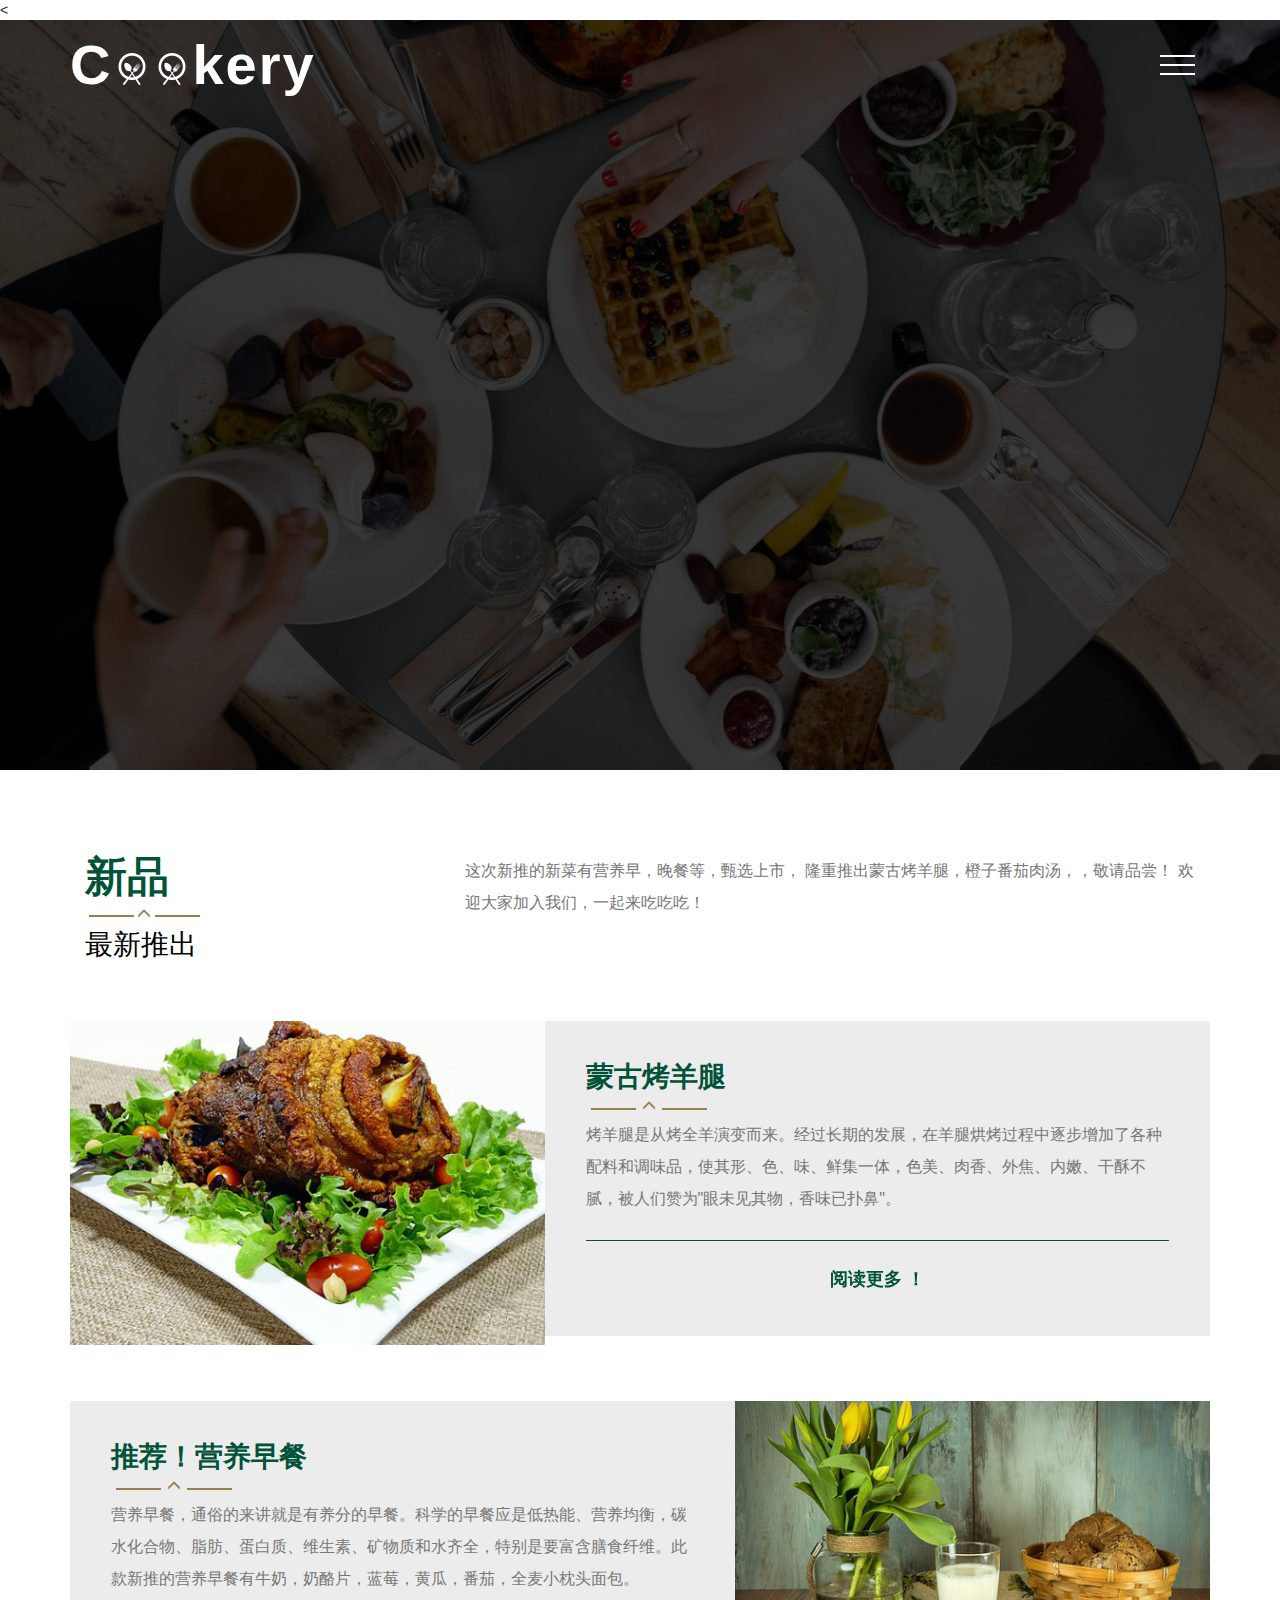
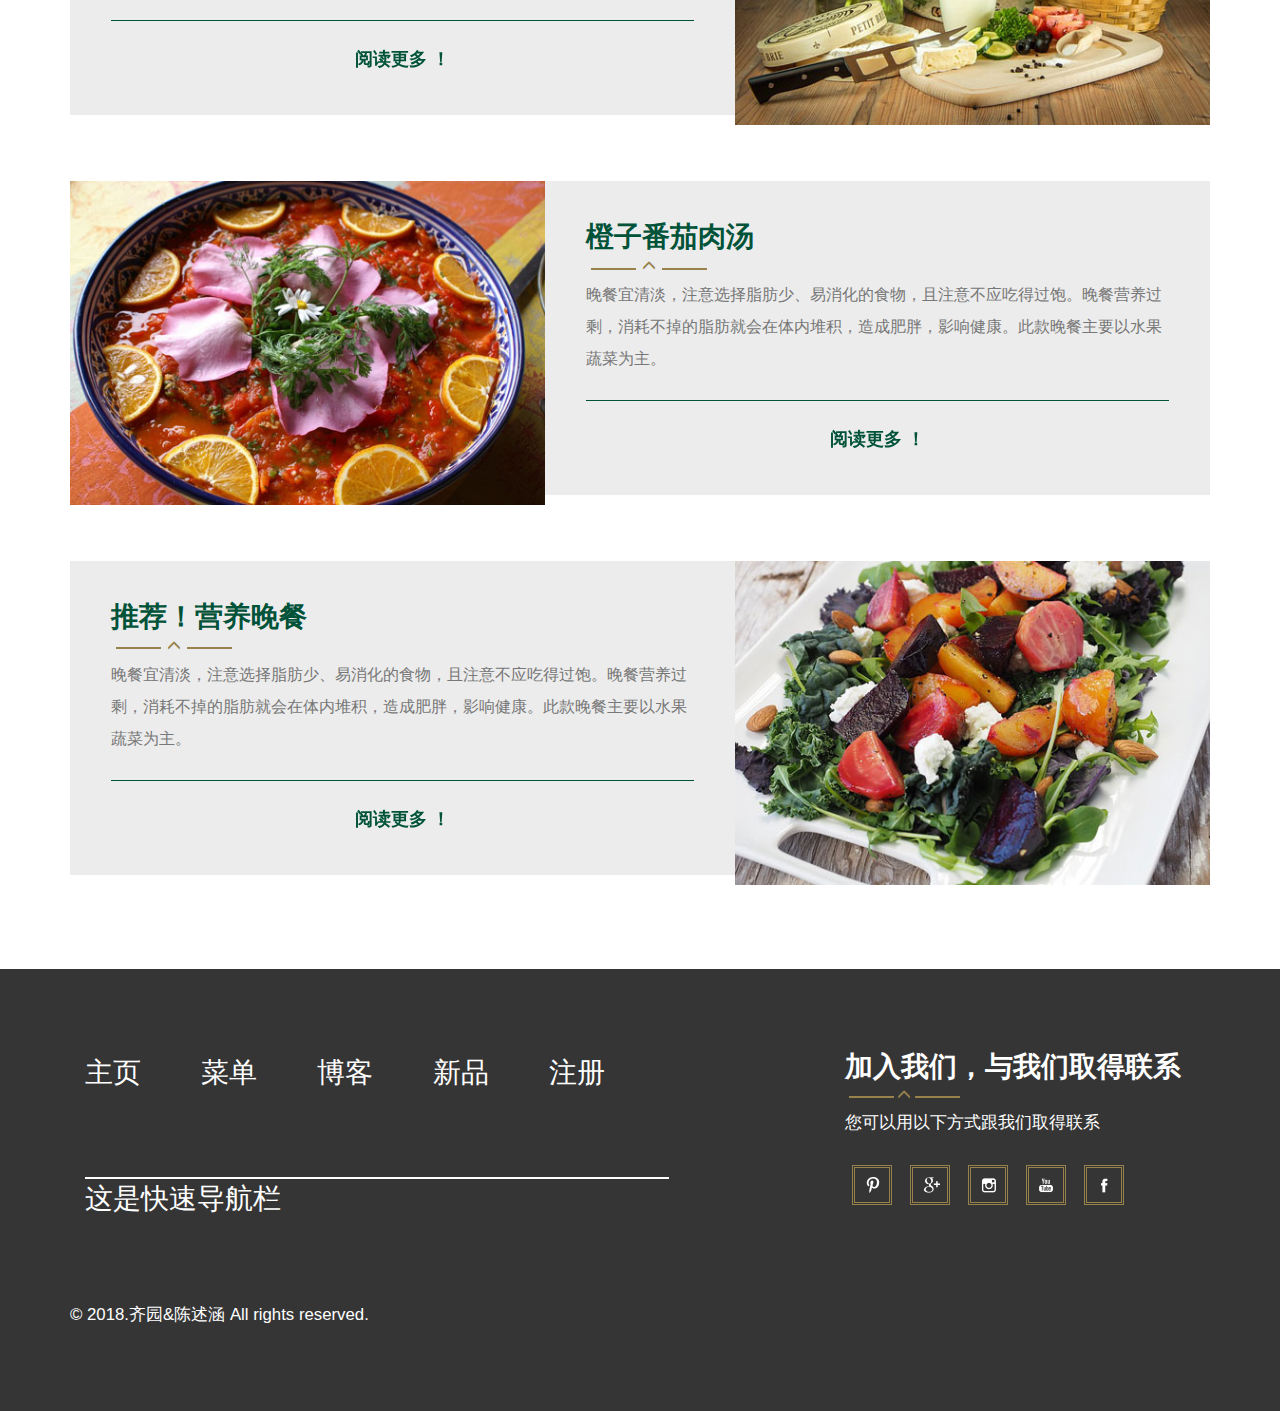
<file: Github美食网站代码/events.html>
<<!-- 头部 -->
<!DOCTYPE html>
<html>
<head>
<title>新品</title>
<link href="css/bootstrap.css" rel="stylesheet" type="text/css" media="all" />
<script src="js/jquery.min.js"></script>
<link href="css/style.css" rel="stylesheet" type="text/css" media="all" />  
<!-- 响应式 -->
<meta name="viewport" content="width=device-width, initial-scale=1">
<meta http-equiv="Content-Type" content="text/html; charset=utf-8" />
<meta name="keywords" content="" />
<script type="application/x-javascript"> addEventListener("load", function() { setTimeout(hideURLbar, 0); }, false); function hideURLbar(){ window.scrollTo(0,1); } </script>
        <script type="text/javascript" src="js/move-top.js"></script>
        <script type="text/javascript" src="js/easing.js"></script>
        <script type="text/javascript">
            jQuery(document).ready(function($) {
                $(".scroll").click(function(event){     
                    event.preventDefault();
                    $('html,body').animate({scrollTop:$(this.hash).offset().top},1000);

                    // 控制滚动条跳动的速度，是animate和scrolltop方法结合
                });
            });
        </script>
<link href="css/styles.css" rel="stylesheet">
    <link rel="stylesheet" type="text/css" href="css/component.css" />
<link href="css/animate.min.css" rel="stylesheet"> 
<script src="js/wow.min.js"></script>
<script>
 new WOW().init();
</script>
</head>
<!-- 头部 -->
<body>

<!-- 菜单栏 -->
<div class="header">
    <div class="container">
        <div class="logo animated wow pulse" data-wow-duration="1000ms" data-wow-delay="500ms">
            <h1><a href="index.html"><span>C</span><img src="images/oo.png" alt=""><img src="images/oo.png" alt="">kery</a></h1>
        </div>
        <div class="nav-icon">      
            <a href="#" class="navicon"></a>
                <div class="toggle">
                    <ul class="toggle-menu">
                        <li><a class="active" href="index.html">主页</a></li>
                        <li><a  href="menu.html">菜单</a></li>
                        <li><a  href="blog.html">博客</a></li>
                        <li><a  href="typo.html">注册</a></li>
                        <li><a  href="events.html">新品</a></li>

                    </ul>
                </div>
            <script>
            $('.navicon').on('click', function (e) {
              e.preventDefault();
              $(this).toggleClass('navicon--active'); 
              // 切换为类
              $('.toggle').toggleClass('toggle--active');
            });
            </script>
<!--            从屏幕掉落缩回特效 -->
        </div>
    <div class="clearfix"></div>
    </div>      
</div>
<!-- 菜单栏 -->

<!--content-->
<div class="content">
	<div class="events">
		<div class="container">
			<div class="events-top">
				<div class="col-md-4 events-left animated wow fadeInLeft" data-wow-duration="1000ms" data-wow-delay="500ms">
					<h3>新品</h3>
					<label><i class="glyphicon glyphicon-menu-up"></i></label>
					<span>最新推出</span>
				</div>
				<div class="col-md-8 events-right animated wow fadeInRight" data-wow-duration="1000ms" data-wow-delay="500ms">
					<p>这次新推的新菜有营养早，晚餐等，甄选上市， 隆重推出蒙古烤羊腿，橙子番茄肉汤，，敬请品尝！
					欢迎大家加入我们，一起来吃吃吃！</p>
				</div>
				<div class="clearfix"> </div>
			</div>
			<div class="events-bottom">
				<div class="col-md-5 events-bottom1 animated wow fadeInRight" data-wow-duration="1000ms" data-wow-delay="500ms">
					<a href="single.html"><img src="images/ev.jpg" alt="" class="img-responsive"></a>
				</div>
				<div class="col-md-7 events-bottom2 animated wow fadeInLeft" data-wow-duration="1000ms" data-wow-delay="500ms">
					<h3>蒙古烤羊腿</h3>
					<label><i class="glyphicon glyphicon-menu-up"></i></label>
					<p>烤羊腿是从烤全羊演变而来。经过长期的发展，在羊腿烘烤过程中逐步增加了各种配料和调味品，使其形、色、味、鲜集一体，色美、肉香、外焦、内嫩、干酥不腻，被人们赞为"眼未见其物，香味已扑鼻"。
					</p>
					<div class="read-more">						
						<a class="link link-yaku" href="single.html">
							<span>阅</span><span>读</span><span>更</span><span>多</span> <span>！</span>	
						</a>
					</div>
				</div>
				<div class="clearfix"> </div>
			</div>
			<div class="events-bottom">
				<div class="col-md-7 events-bottom2 animated wow fadeInUp" data-wow-duration="1000ms" data-wow-delay="500ms">
					<h3>推荐！营养早餐</h3>
					<label><i class="glyphicon glyphicon-menu-up"></i></label>
					<p>营养早餐，通俗的来讲就是有养分的早餐。科学的早餐应是低热能、营养均衡，碳水化合物、脂肪、蛋白质、维生素、矿物质和水齐全，特别是要富含膳食纤维。此款新推的营养早餐有牛奶，奶酪片，蓝莓，黄瓜，番茄，全麦小枕头面包。
					</p>
					<div class="read-more">						
						<a class="link link-yaku" href="single.html">
							<span>阅</span><span>读</span><span>更</span><span>多</span> <span>！</span>	
						</a>
					</div>
				</div>
				<div class="col-md-5 events-bottom1 animated wow fadeInDown" data-wow-duration="1000ms" data-wow-delay="500ms">
					<a href="single.html"><img src="images/ev1.jpg" alt="" class="img-responsive"></a>
				</div>
				<div class="clearfix"> </div>
			</div>
			<div class="events-bottom">
				<div class="col-md-5 events-bottom1 animated wow fadeInLeft" data-wow-duration="1000ms" data-wow-delay="500ms">
					<a href="single.html"><img src="images/ev2.jpg" alt="" class="img-responsive"></a>
				</div>
				<div class="col-md-7 events-bottom2 animated wow fadeInRight" data-wow-duration="1000ms" data-wow-delay="500ms">
					<h3>橙子番茄肉汤</h3>
					<label><i class="glyphicon glyphicon-menu-up"></i></label>
					<p>晚餐宜清淡，注意选择脂肪少、易消化的食物，且注意不应吃得过饱。晚餐营养过剩，消耗不掉的脂肪就会在体内堆积，造成肥胖，影响健康。此款晚餐主要以水果蔬菜为主。
					</p>
					<div class="read-more">						
						<a class="link link-yaku" href="single.html">
							<span>阅</span><span>读</span><span>更</span><span>多</span> <span>！</span>	
						</a>
					</div>
				</div>
				<div class="clearfix"> </div>
			</div>
			<div class="events-bottom">
				<div class="col-md-7 events-bottom2 animated wow fadeInDown" data-wow-duration="1000ms" data-wow-delay="500ms">
					<h3>推荐！营养晚餐</h3>
					<label><i class="glyphicon glyphicon-menu-up"></i></label>
					<p>晚餐宜清淡，注意选择脂肪少、易消化的食物，且注意不应吃得过饱。晚餐营养过剩，消耗不掉的脂肪就会在体内堆积，造成肥胖，影响健康。此款晚餐主要以水果蔬菜为主。
					</p>
					<div class="read-more">						
						<a class="link link-yaku" href="single.html">
							<span>阅</span><span>读</span><span>更</span><span>多</span> <span>！</span>	
						</a>
					</div>
				</div>
				<div class="col-md-5 events-bottom1 animated wow fadeInUp" data-wow-duration="1000ms" data-wow-delay="500ms">
					<a href="single.html"><img src="images/ev3.jpg" alt="" class="img-responsive"></a>
				</div>
				<div class="clearfix"> </div>
			</div>
		</div>
	</div>
</div>

<!--footer-->
    <div class="footer">
        <div class="container">
            <div class="footer-head">
                <div class="col-md-8 footer-top animated wow fadeInRight" data-wow-duration="1000ms" data-wow-delay="500ms">
                    <ul class=" in">
                        <li><a href="index.html">主页</a></li>
                        <li><a  href="menu.html">菜单</a></li>
                        <li><a  href="blog.html">博客</a></li>
                        <li><a  href="events.html">新品</a></li>
                        <li><a  href="typo.html">注册</a></li>
                    </ul>                   
                        <span>这是快速导航栏</span>
                </div>
                <div class="col-md-4 footer-bottom  animated wow fadeInLeft" data-wow-duration="1000ms" data-wow-delay="500ms">
                    <h2>加入我们，与我们取得联系</h2>
                    <label><i class="glyphicon glyphicon-menu-up"></i></label>
                    <p>您可以用以下方式跟我们取得联系</p>
                    <ul class="social-ic">
                        <li><a href="#"><i></i></a></li>
                        <li><a href="#"><i class="ic"></i></a></li>
                        <li><a href="#"><i class="ic1"></i></a></li>
                        <li><a href="#"><i class="ic2"></i></a></li>
                        <li><a href="#"><i class="ic3"></i></a></li>
                    </ul>
                </div>
            <div class="clearfix"> </div>   
            </div>
            <p class="footer-class animated wow bounce" data-wow-duration="1000ms" data-wow-delay="500ms">&copy; 2018.齐园&陈述涵 All rights reserved.<a target="_blank" href="http://guantaow.taobao.com/"></a><a target="_blank" href="http://www.moobnn.com"></a></p>
        </div>
    </div>      
    <!--//footer-->
</body>
</html>
</file>
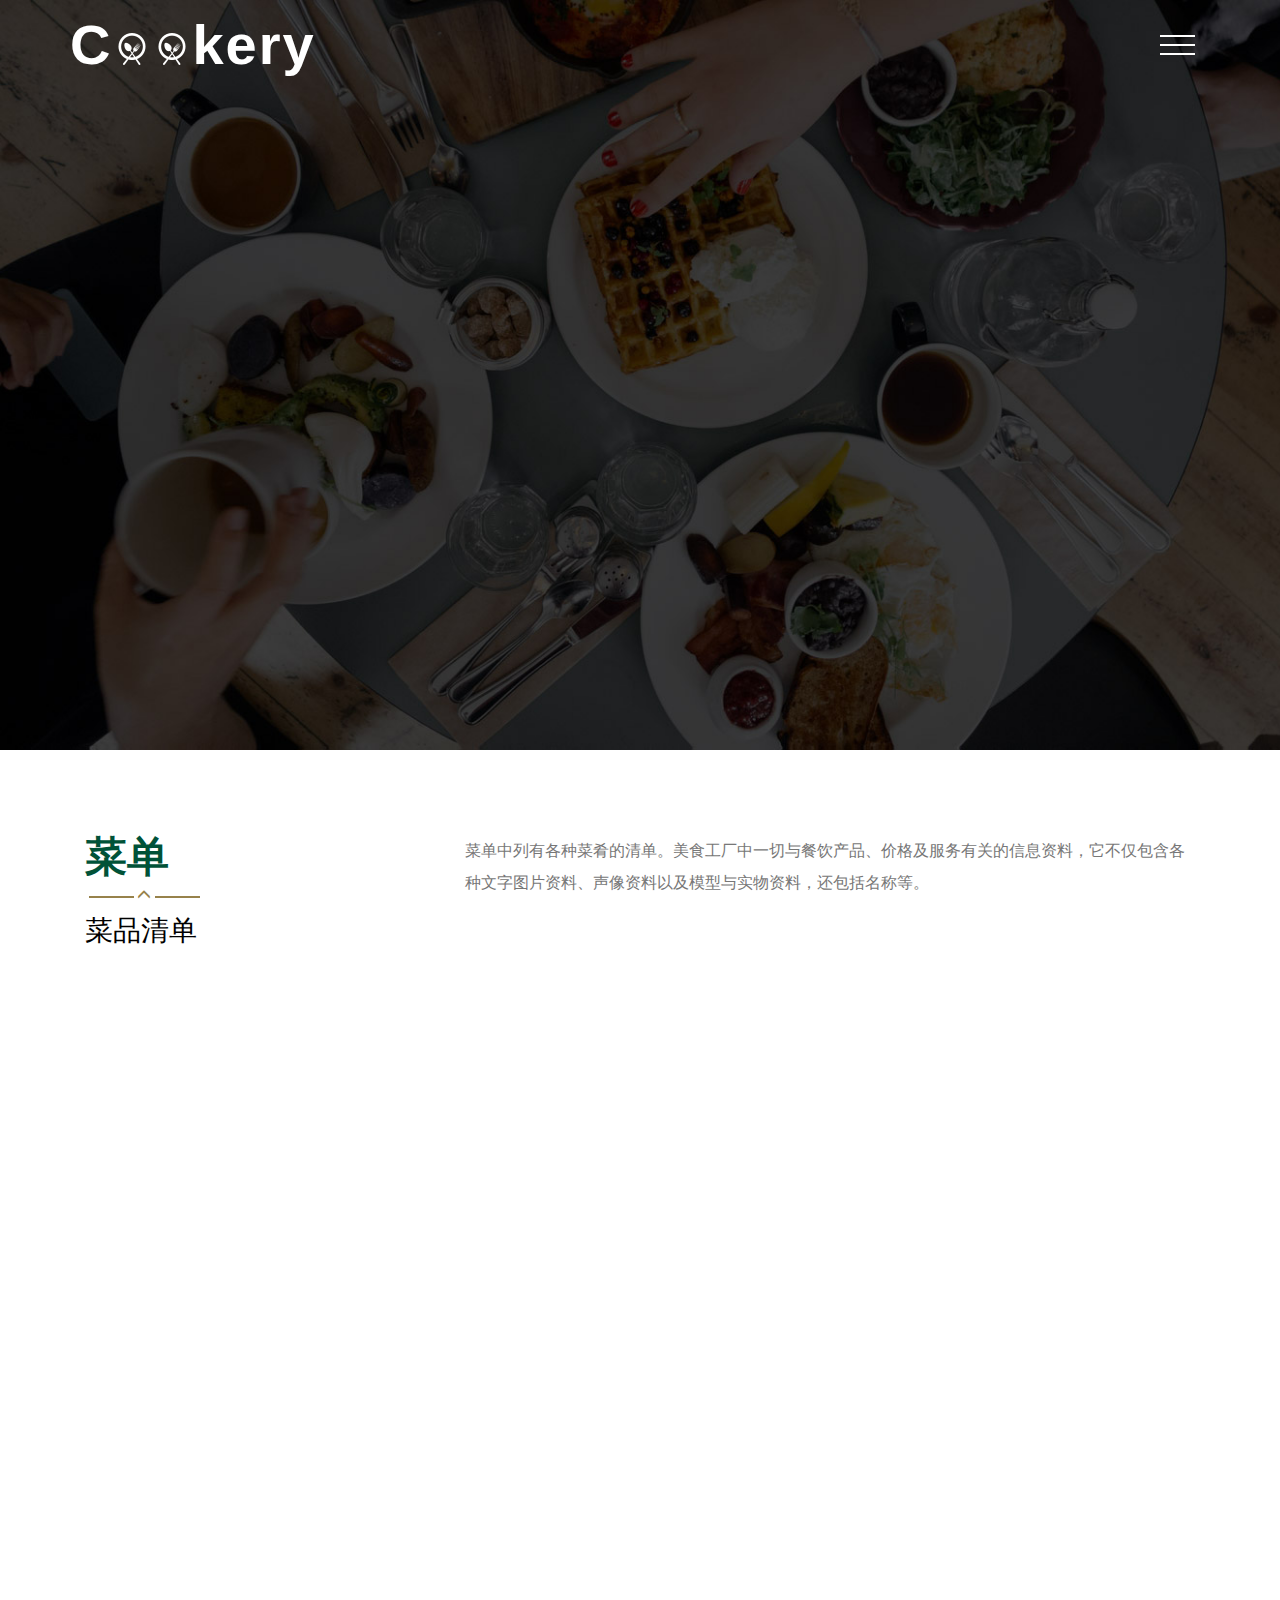
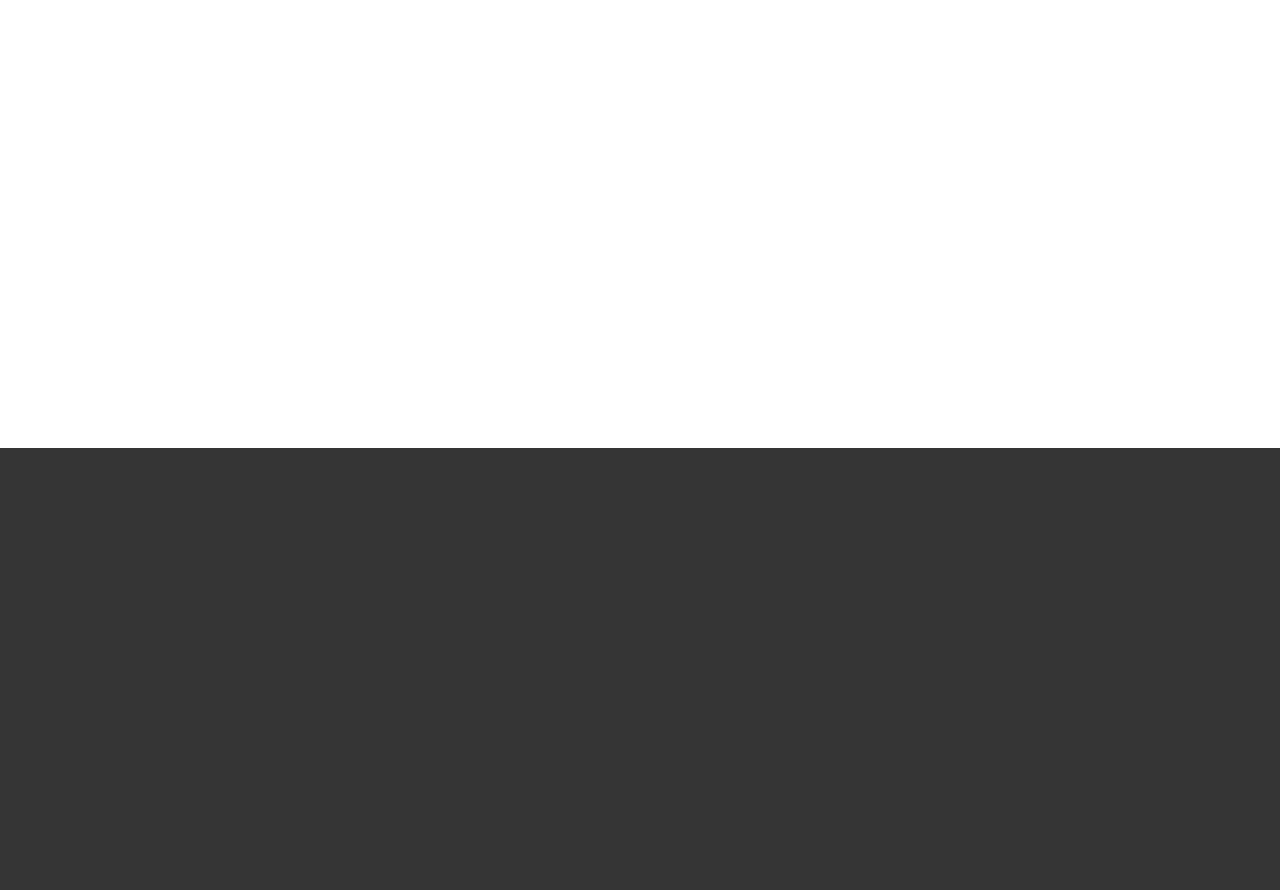
<file: Github美食网站代码/menu.html>
<!-- 头部 -->
<!DOCTYPE html>
<html>
<head>
<title>菜单</title>
<link href="css/bootstrap.css" rel="stylesheet" type="text/css" media="all" />
<script src="js/jquery.min.js"></script>
<link href="css/style.css" rel="stylesheet" type="text/css" media="all" />  
<!-- 响应式 -->
<meta name="viewport" content="width=device-width, initial-scale=1">
<meta http-equiv="Content-Type" content="text/html; charset=utf-8" />
<meta name="keywords" content="" />
<script type="application/x-javascript"> addEventListener("load", function() { setTimeout(hideURLbar, 0); }, false); function hideURLbar(){ window.scrollTo(0,1); } </script>
        <script type="text/javascript" src="js/move-top.js"></script>
        <script type="text/javascript" src="js/easing.js"></script>
        <script type="text/javascript">
            jQuery(document).ready(function($) {
                $(".scroll").click(function(event){     
                    event.preventDefault();
                    $('html,body').animate({scrollTop:$(this.hash).offset().top},1000);

                    // 控制滚动条跳动的速度，是animate和scrolltop方法结合
                });
            });
        </script>
<link href="css/styles.css" rel="stylesheet">
    <link rel="stylesheet" type="text/css" href="css/component.css" />
<link href="css/animate.min.css" rel="stylesheet"> 
<script src="js/wow.min.js"></script>
<script>
 new WOW().init();
</script>
</head>
<!-- 头部 -->
<body>
<!-- 菜单栏 -->
<div class="header">
    <div class="container">
        <div class="logo animated wow pulse" data-wow-duration="1000ms" data-wow-delay="500ms">
            <h1><a href="index.html"><span>C</span><img src="images/oo.png" alt=""><img src="images/oo.png" alt="">kery</a></h1>
        </div>
        <div class="nav-icon">      
            <a href="#" class="navicon"></a>
                <div class="toggle">
                    <ul class="toggle-menu">
                        <li><a class="active" href="index.html">主页</a></li>
                        <li><a  href="menu.html">菜单</a></li>
                        <li><a  href="blog.html">博客</a></li>
                        <li><a  href="typo.html">注册</a></li>
                        <li><a  href="events.html">新品</a></li>

                    </ul>
                </div>
            <script>
            $('.navicon').on('click', function (e) {
              e.preventDefault();
              $(this).toggleClass('navicon--active'); 
              // 切换为类
              $('.toggle').toggleClass('toggle--active');
            });
            </script>
<!--            从屏幕掉落缩回特效 -->
        </div>
    <div class="clearfix"></div>
    </div>      
</div>
<!-- 菜单栏 -->
<!--content-->
	<div class="menu">
		<div class="container">
			<div class="menu-top">
				<div class="col-md-4 menu-left animated wow fadeInLeft" data-wow-duration="1000ms" data-wow-delay="500ms">
					<h3>菜单</h3>
					<label><i class="glyphicon glyphicon-menu-up"></i></label>
					<span>菜品清单</span>
				</div>
				<div class="col-md-8 menu-right animated wow fadeInRight" data-wow-duration="1000ms" data-wow-delay="500ms">
					<p>菜单中列有各种菜肴的清单。美食工厂中一切与餐饮产品、价格及服务有关的信息资料，它不仅包含各种文字图片资料、声像资料以及模型与实物资料，还包括名称等。</p>
				</div>
				<div class="clearfix"> </div>
			</div>
			<div class="menu-bottom animated wow fadeInUp" data-wow-duration="1000ms" data-wow-delay="500ms">
				<div class="col-md-4 menu-bottom1">
					<div class="btm-right">
						<a href="events.html">
							<img src="images/me.jpg" alt="" class="img-responsive">
							<div class="captn">
								<h4>手撕全羊</h4>
								<p>RMB100</p>				
							</div>
						</a>						
					</div>
				</div>
				<div class="col-md-4 menu-bottom1">
					<div class="btm-right">
						<a href="events.html">
							<img src="images/me1.jpg" alt="" class="img-responsive">
							<div class="captn">
								<h4>时蔬拼盘</h4>
								<p>RMB20</p>				
							</div>
						</a>						
					</div>
				</div>
				<div class="col-md-4 menu-bottom1">
					<div class="btm-right">
						<a href="events.html">
							<img src="images/me2.jpg" alt="" class="img-responsive">
							<div class="captn">
								<h4>深海鱿鱼</h4>
								<p>RMB78</p>				
							</div>
						</a>	
					</div>
				</div>
				<div class="clearfix"> </div>				
			</div>
			<div class="menu-bottom animated wow fadeInRight" data-wow-duration="1000ms" data-wow-delay="500ms">
				<div class="col-md-4 menu-bottom1">
					<div class="btm-right">
						<a href="events.html">
							<img src="images/me3.jpg" alt="" class="img-responsive">
							<div class="captn">
								<h4>凉拌西红柿</h4>
								<p>RMB10</p>				
							</div>
						</a>	
					</div>
				</div>
				<div class="col-md-4 menu-bottom1">
					<div class="btm-right">
						<a href="events.html">
							<img src="images/me4.jpg" alt="" class="img-responsive">
							<div class="captn">
								<h4>油炸小酥肉</h4>
								<p>RMB20</p>				
							</div>
						</a>	
					</div>
				</div>
				<div class="col-md-4 menu-bottom1">
					<div class="btm-right">
						<a href="events.html">
							<img src="images/me5.jpg" alt="" class="img-responsive">
							<div class="captn">
								<h4>白糖飞饼</h4>
								<p>RMB25</p>				
							</div>
						</a>		
					</div>
				</div>
				<div class="clearfix"> </div>				
			</div>
			<div class="menu-bottom animated wow fadeInDown" data-wow-duration="1000ms" data-wow-delay="500ms">
				<div class="col-md-4 menu-bottom1">
					<div class="btm-right">
						<a href="events.html">
							<img src="images/me6.jpg" alt="" class="img-responsive">
							<div class="captn">
								<h4>花菜豆腐干</h4>
								<p>RMB18</p>				
							</div>
						</a>		
					</div>
				</div>
				<div class="col-md-4 menu-bottom1">
					<div class="btm-right">
						<a href="events.html">
							<img src="images/me7.jpg" alt="" class="img-responsive">
							<div class="captn">
								<h4>美味小面包</h4>
								<p>RMB15</p>				
							</div>
						</a>		
					</div>
				</div>
				<div class="col-md-4 menu-bottom1">
					<div class="btm-right">
						<a href="events.html">
							<img src="images/me8.jpg" alt="" class="img-responsive">
							<div class="captn">
								<h4>三文鱼刺身</h4>
								<p>RMB50</p>				
							</div>
						</a>	
					</div>
				</div>
				<div class="clearfix"> </div>				
			</div>
		</div>
	</div>
<!--footer-->
    <div class="footer">
        <div class="container">
            <div class="footer-head">
                <div class="col-md-8 footer-top animated wow fadeInRight" data-wow-duration="1000ms" data-wow-delay="500ms">
                    <ul class=" in">
                        <li><a href="index.html">主页</a></li>
                        <li><a  href="menu.html">菜单</a></li>
                        <li><a  href="blog.html">博客</a></li>
                        <li><a  href="events.html">新品</a></li>
                        <li><a  href="typo.html">注册</a></li>
                    </ul>                   
                        <span>这是快速导航栏</span>
                </div>
                <div class="col-md-4 footer-bottom  animated wow fadeInLeft" data-wow-duration="1000ms" data-wow-delay="500ms">
                    <h2>加入我们，与我们取得联系</h2>
                    <label><i class="glyphicon glyphicon-menu-up"></i></label>
                    <p>您可以用以下方式跟我们取得联系</p>
                    <ul class="social-ic">
                        <li><a href="#"><i></i></a></li>
                        <li><a href="#"><i class="ic"></i></a></li>
                        <li><a href="#"><i class="ic1"></i></a></li>
                        <li><a href="#"><i class="ic2"></i></a></li>
                        <li><a href="#"><i class="ic3"></i></a></li>
                    </ul>
                </div>
            <div class="clearfix"> </div>   
            </div>
            <p class="footer-class animated wow bounce" data-wow-duration="1000ms" data-wow-delay="500ms">&copy; 2018.齐园&陈述涵 All rights reserved.<a target="_blank" href="http://guantaow.taobao.com/"></a><a target="_blank" href="http://www.moobnn.com"></a></p>
        </div>
    </div>      
    <!--//footer-->

</body>
</html>
</file>
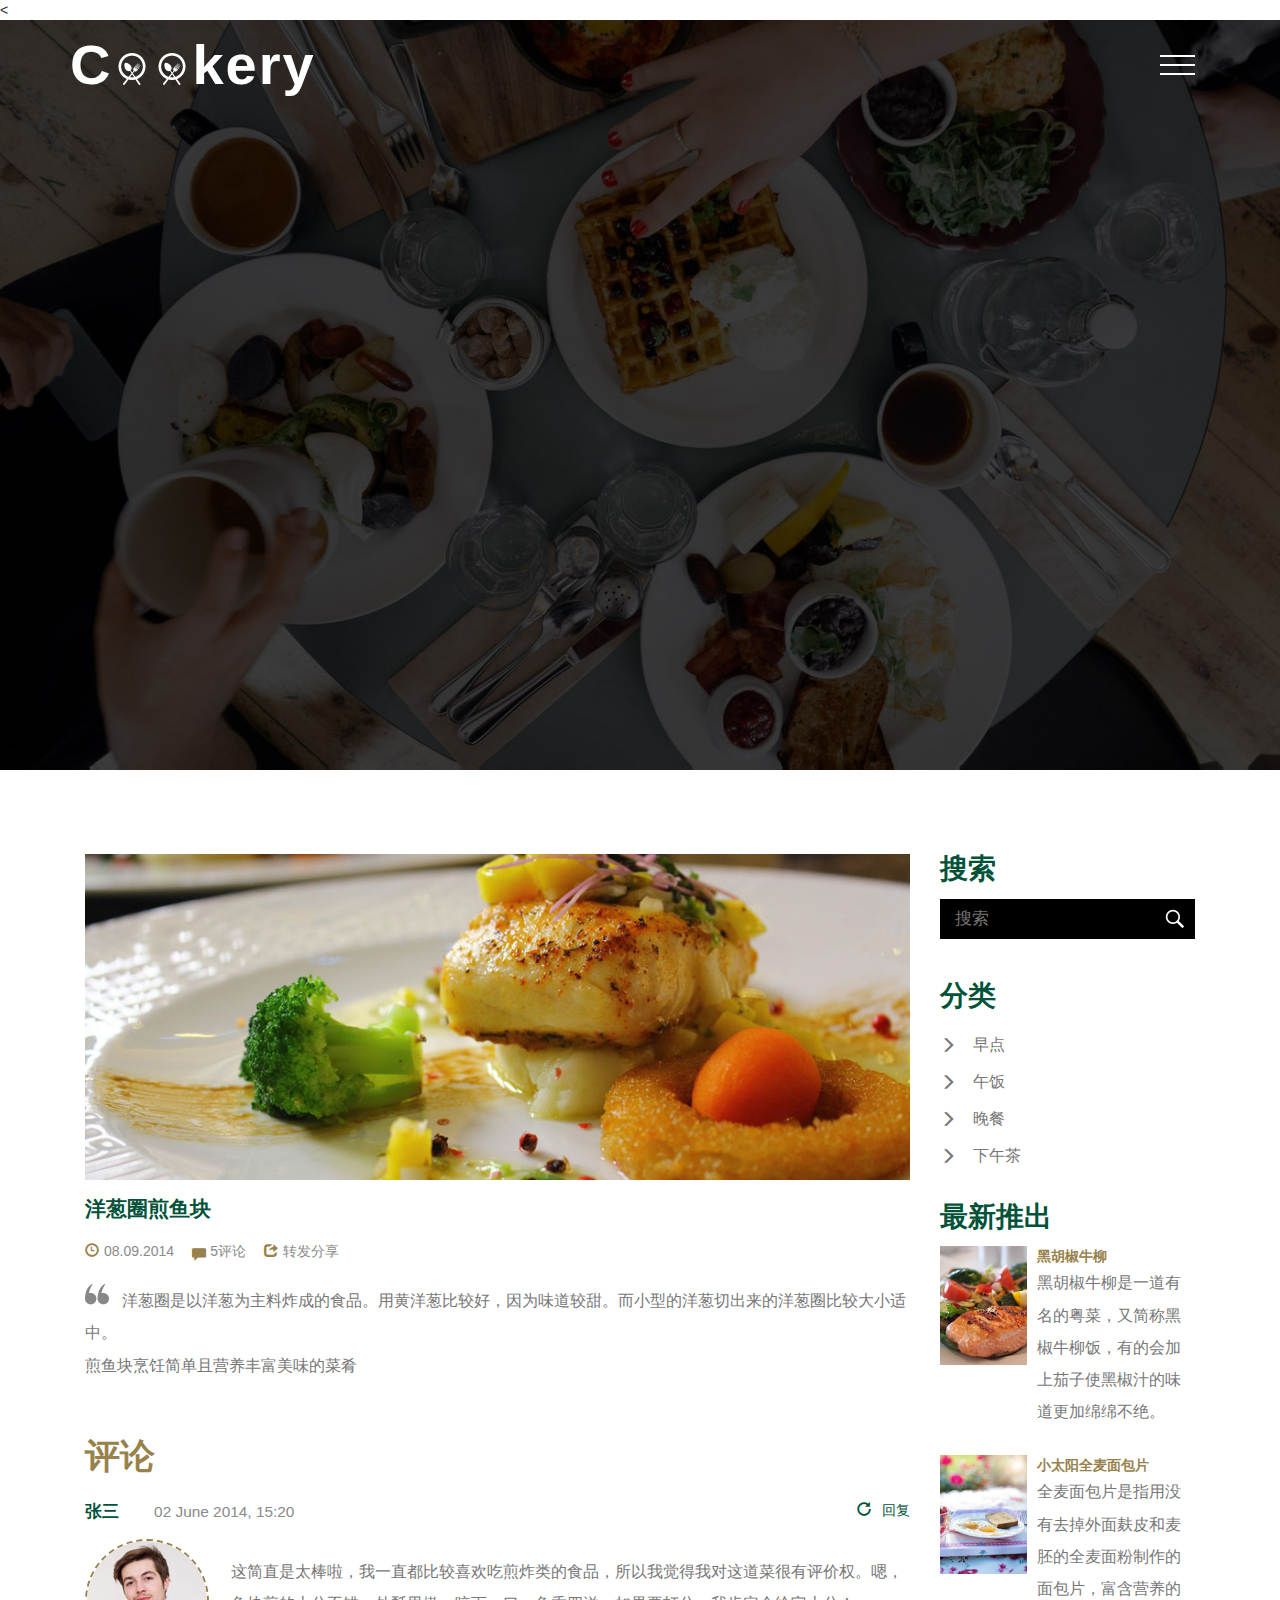
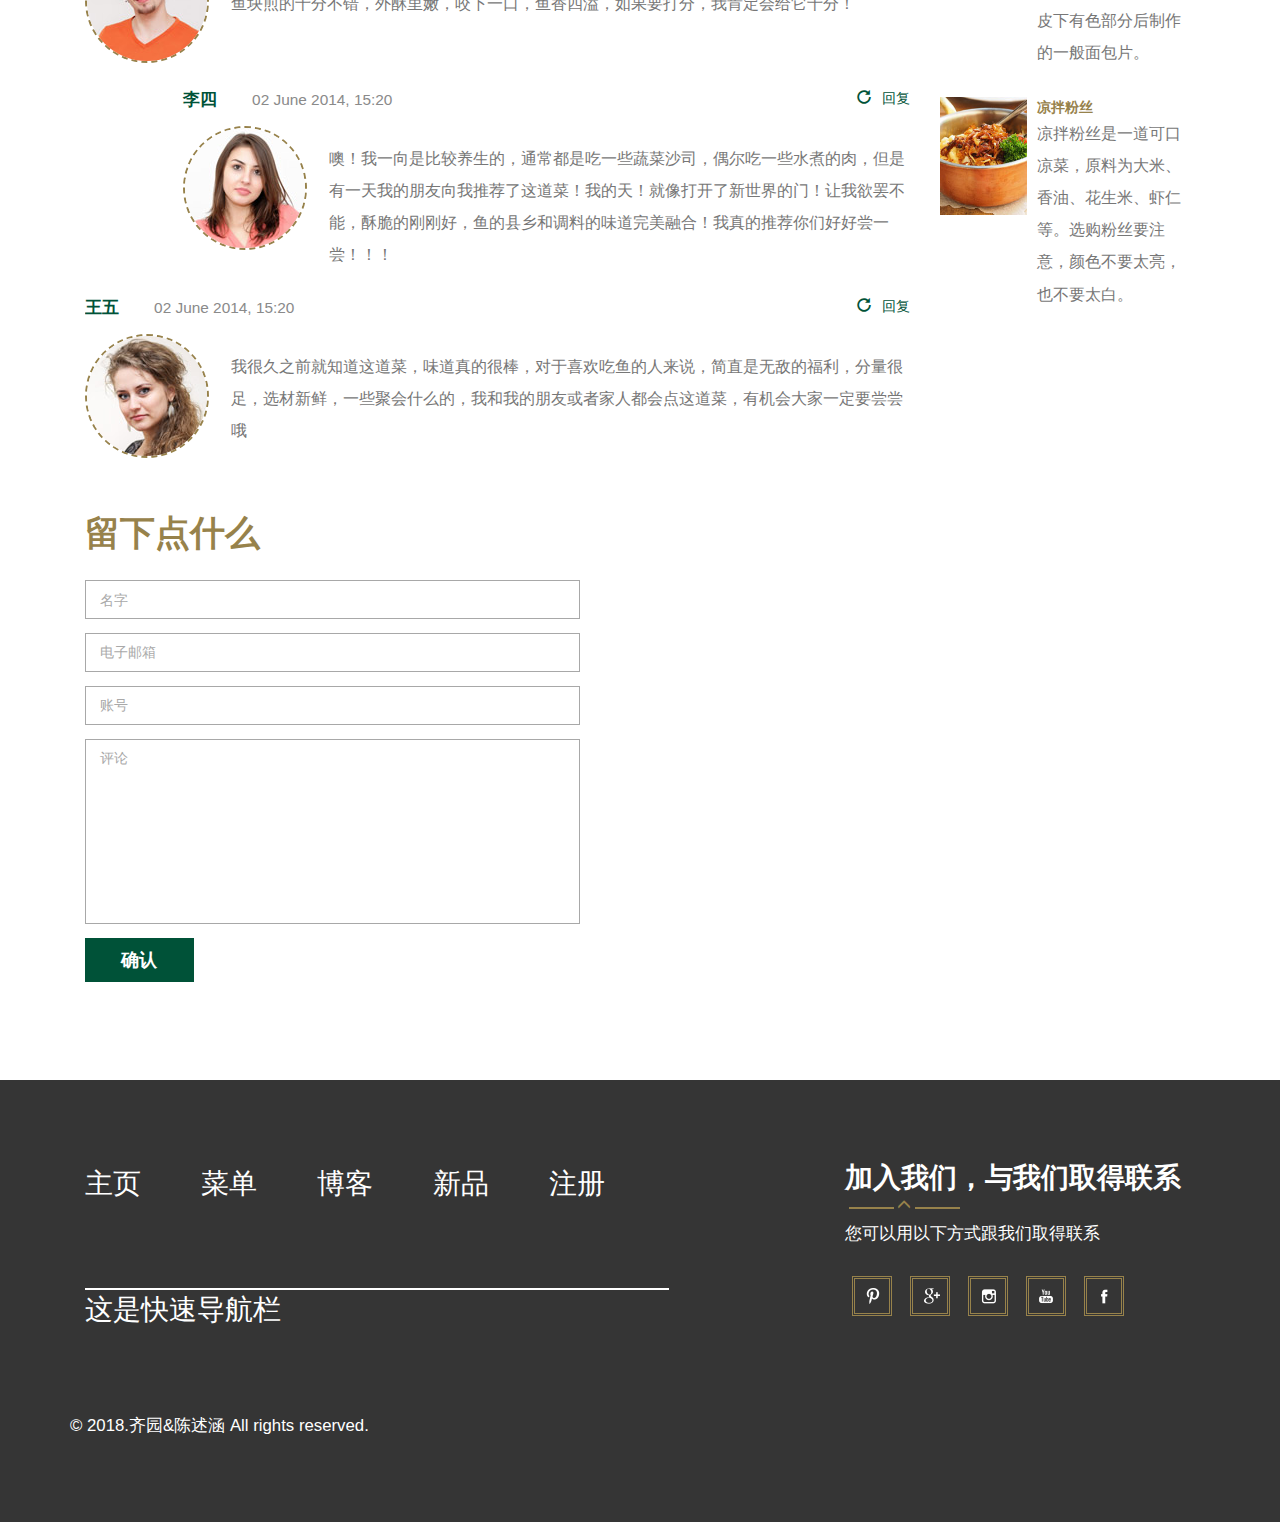
<file: Github美食网站代码/single.html>
<<!-- 头部 -->
<!DOCTYPE html>
<html>
<head>
<title>详情页</title>
<link href="css/bootstrap.css" rel="stylesheet" type="text/css" media="all" />
<script src="js/jquery.min.js"></script>
<link href="css/style.css" rel="stylesheet" type="text/css" media="all" />  
<!-- 响应式 -->
<meta name="viewport" content="width=device-width, initial-scale=1">
<meta http-equiv="Content-Type" content="text/html; charset=utf-8" />
<meta name="keywords" content="" />
<script type="application/x-javascript"> addEventListener("load", function() { setTimeout(hideURLbar, 0); }, false); function hideURLbar(){ window.scrollTo(0,1); } </script>
        <script type="text/javascript" src="js/move-top.js"></script>
        <script type="text/javascript" src="js/easing.js"></script>
        <script type="text/javascript">
            jQuery(document).ready(function($) {
                $(".scroll").click(function(event){     
                    event.preventDefault();
                    $('html,body').animate({scrollTop:$(this.hash).offset().top},1000);

                    // 控制滚动条跳动的速度，是animate和scrolltop方法结合
                });
            });
        </script>
<link href="css/styles.css" rel="stylesheet">
    <link rel="stylesheet" type="text/css" href="css/component.css" />
<link href="css/animate.min.css" rel="stylesheet"> 
<script src="js/wow.min.js"></script>
<script>
 new WOW().init();
</script>
</head>
<!-- 头部 -->
<body>
<!-- 菜单栏 -->
<div class="header">
    <div class="container">
        <div class="logo animated wow pulse" data-wow-duration="1000ms" data-wow-delay="500ms">
            <h1><a href="index.html"><span>C</span><img src="images/oo.png" alt=""><img src="images/oo.png" alt="">kery</a></h1>
        </div>
        <div class="nav-icon">      
            <a href="#" class="navicon"></a>
                <div class="toggle">
                    <ul class="toggle-menu">
                        <li><a class="active" href="index.html">主页</a></li>
                        <li><a  href="menu.html">菜单</a></li>
                        <li><a  href="blog.html">博客</a></li>
                        <li><a  href="typo.html">注册</a></li>
                        <li><a  href="events.html">新品</a></li>

                    </ul>
                </div>
            <script>
            $('.navicon').on('click', function (e) {
              e.preventDefault();
              $(this).toggleClass('navicon--active'); 
              // 切换为类
              $('.toggle').toggleClass('toggle--active');
            });
            </script>
<!--            从屏幕掉落缩回特效 -->
        </div>
    <div class="clearfix"></div>
    </div>      
</div>
<!-- 菜单栏 -->
<!--content-->
<div class="blog">
	<div class="container">
		
		<div class="col-md-9 ">
		<!--content-->
<div class="single">
	
		<div class="single-top">
			<img class="img-responsive wow fadeInUp animated" data-wow-delay=".5s" src="images/ss.jpg" alt="" />
				<div class="lone-line">
					<h4>洋葱圈煎鱼块</h4>
						<ul class="grid-blog">
							<li><span><i class="glyphicon glyphicon-time"> </i>08.09.2014</span></li>
							<li><a href="#"><i class="glyphicon glyphicon-comment"> </i>5评论</a></li>
							<li><a href="#"><i class="glyphicon glyphicon-share"> </i>转发分享</a></li>
						</ul>
						<p class="wow fadeInLeft animated" data-wow-delay=".5s">洋葱圈是以洋葱为主料炸成的食品。用黄洋葱比较好，因为味道较甜。而小型的洋葱切出来的洋葱圈比较大小适中。
						<span>煎鱼块烹饪简单且营养丰富美味的菜肴</span></p>
				</div>
		</div>
		<div class="comment">
							<h3>评论</h3>
							 <div class="media wow fadeInLeft animated" data-wow-delay=".5s">
								<div class="code-in">
									<p class="smith"><a href="#">张三</a> <span>02 June 2014, 15:20</span></p>
									<p class="reply"><a href="#"><i class="glyphicon glyphicon-repeat"> </i>回复</a></p>
									<div class="clearfix"> </div>
								</div>
							    <div class="media-left">
							        <a href="#">
							        	<img src="images/si1.jpg" alt="">
							        </a>
							     </div>
							    <div class="media-body">
		
									<p>这简直是太棒啦，我一直都比较喜欢吃煎炸类的食品，所以我觉得我对这道菜很有评价权。嗯，鱼块煎的十分不错，外酥里嫩，咬下一口，鱼香四溢，如果要打分，我肯定会给它十分！</p>
							      </div>
							    </div>
							    <div class="media media-1 wow fadeInUp animated" data-wow-delay=".5s">
								<div class="code-in">
									<p class="smith"><a href="#">李四</a> <span>02 June 2014, 15:20</span></p>
									<p class="reply"><a href="#"><i class="glyphicon glyphicon-repeat"> </i>回复</a></p>
									<div class="clearfix"> </div>
								</div>
							    <div class="media-left">
							        <a href="#">
							        	<img src="images/si.jpg" alt="">
							        </a>
							     </div>
							    <div class="media-body">
		
									<p>噢！我一向是比较养生的，通常都是吃一些蔬菜沙司，偶尔吃一些水煮的肉，但是有一天我的朋友向我推荐了这道菜！我的天！就像打开了新世界的门！让我欲罢不能，酥脆的刚刚好，鱼的县乡和调料的味道完美融合！我真的推荐你们好好尝一尝！！！</p>
							      </div>
							    </div>
								<div class="media wow fadeInRight animated" data-wow-delay=".5s">
								<div class="code-in">
									<p class="smith"><a href="#">王五</a> <span>02 June 2014, 15:20</span></p>
									<p class="reply"><a href="#"><i class="glyphicon glyphicon-repeat"> </i>回复</a></p>
									<div class="clearfix"> </div>
								</div>
							    <div class="media-left">
							        <a href="#">
							        	<img src="images/si2.jpg" alt="">
							        </a>
							     </div>
							    <div class="media-body">
		
									<p>我很久之前就知道这道菜，味道真的很棒，对于喜欢吃鱼的人来说，简直是无敌的福利，分量很足，选材新鲜，一些聚会什么的，我和我的朋友或者家人都会点这道菜，有机会大家一定要尝尝哦</p>
							      </div>
							    </div>
						 </div>
		<div class="leave">
			<h3>留下点什么</h3>
				<form>
					<div class="single-grid wow fadeInLeft animated" data-wow-delay=".5s">
						
							<input type="text" value="名字" onfocus="this.value='';" onblur="if (this.value == '') {this.value = '名字';}">
						
							<input type="text" value="电子邮箱" onfocus="this.value='';" onblur="if (this.value == '') {this.value = '电子邮箱';}">
						
						
							<input type="text" value="账号" onfocus="this.value='';" onblur="if (this.value == '') {this.value = '账号';}">
						
							<textarea value=" " onfocus="this.value='';" onblur="if (this.value == '') {this.value = '评论';}">评论</textarea>
						<label class="hvr-rectangle-out">
								<input type="submit" value="确认">
						</label>						
				</div>
				</form>
			</div>
		
</div>
<!---->
<!--//content-->

		</div>
		<div class="col-md-3 categories-grid">
			<div class="search-in animated wow fadeInUp" data-wow-duration="1000ms" data-wow-delay="500ms">
				<h4>搜索</h4>
					<div class="search">
					<form>
						<input type="text" placeholder="搜索" required="" >
						<input type="submit" value="" >
					</form>
					</div>
			</div>
				<div class="grid-categories animated wow fadeInLeft" data-wow-duration="1000ms" data-wow-delay="500ms">
					<h4>分类</h4>
					<ul class="popular">
						<li><a href="#"><i class="glyphicon glyphicon-menu-right"> </i>早点</a></li>
						<li><a href="#"><i class="glyphicon glyphicon-menu-right"> </i>午饭</a></li>
						<li><a href="#"><i class="glyphicon glyphicon-menu-right"> </i>晚餐</a></li>
						<li><a href="#"><i class="glyphicon glyphicon-menu-right"> </i>下午茶</a></li>
						
					</ul>
				</div>
				<div class="blog-bottom animated wow fadeInDown" data-wow-duration="1000ms" data-wow-delay="500ms">
						<h4>最新推出</h4>
							<div class="product-go">
								<a href="single.html" class="fashion"><img class="img-responsive " src="images/bo.jpg" alt=""></a>
								<div class="grid-product">
									<a href="single.html" class="elit">黑胡椒牛柳</a>
									<p>黑胡椒牛柳是一道有名的粤菜，又简称黑椒牛柳饭，有的会加上茄子使黑椒汁的味道更加绵绵不绝。</p>
								</div>
							<div class="clearfix"> </div>
							</div>
							<div class="product-go">
								<a href="single.html" class="fashion"><img class="img-responsive " src="images/bo1.jpg" alt=""></a>
								<div class="grid-product">
									<a href="single.html" class="elit">小太阳全麦面包片</a>
									<p>全麦面包片是指用没有去掉外面麸皮和麦胚的全麦面粉制作的面包片，富含营养的皮下有色部分后制作的一般面包片。</p>
								</div>
							<div class="clearfix"> </div>
							</div>
							<div class="product-go">
								<a href="single.html" class="fashion"><img class="img-responsive " src="images/bo2.jpg" alt=""></a>
								<div class="grid-product">
									<a href="single.html" class="elit">凉拌粉丝</a>
									<p>凉拌粉丝是一道可口凉菜，原料为大米、香油、花生米、虾仁等。选购粉丝要注意，颜色不要太亮，也不要太白。</p>
								</div>
							<div class="clearfix"> </div>
							</div>
						</div>

			</div>
<div class="clearfix"> </div>
	</div>
</div>
<!--//content-->
<!--footer-->
    <div class="footer">
        <div class="container">
            <div class="footer-head">
                <div class="col-md-8 footer-top animated wow fadeInRight" data-wow-duration="1000ms" data-wow-delay="500ms">
                    <ul class=" in">
                        <li><a href="index.html">主页</a></li>
                        <li><a  href="menu.html">菜单</a></li>
                        <li><a  href="blog.html">博客</a></li>
                        <li><a  href="events.html">新品</a></li>
                        <li><a  href="typo.html">注册</a></li>
                    </ul>                   
                        <span>这是快速导航栏</span>
                </div>
                <div class="col-md-4 footer-bottom  animated wow fadeInLeft" data-wow-duration="1000ms" data-wow-delay="500ms">
                    <h2>加入我们，与我们取得联系</h2>
                    <label><i class="glyphicon glyphicon-menu-up"></i></label>
                    <p>您可以用以下方式跟我们取得联系</p>
                    <ul class="social-ic">
                        <li><a href="#"><i></i></a></li>
                        <li><a href="#"><i class="ic"></i></a></li>
                        <li><a href="#"><i class="ic1"></i></a></li>
                        <li><a href="#"><i class="ic2"></i></a></li>
                        <li><a href="#"><i class="ic3"></i></a></li>
                    </ul>
                </div>
            <div class="clearfix"> </div>   
            </div>
            <p class="footer-class animated wow bounce" data-wow-duration="1000ms" data-wow-delay="500ms">&copy; 2018.齐园&陈述涵 All rights reserved.<a target="_blank" href="http://guantaow.taobao.com/"></a><a target="_blank" href="http://www.moobnn.com"></a></p>
        </div>
    </div>      
    <!--//footer-->

</body>
</html>
</file>
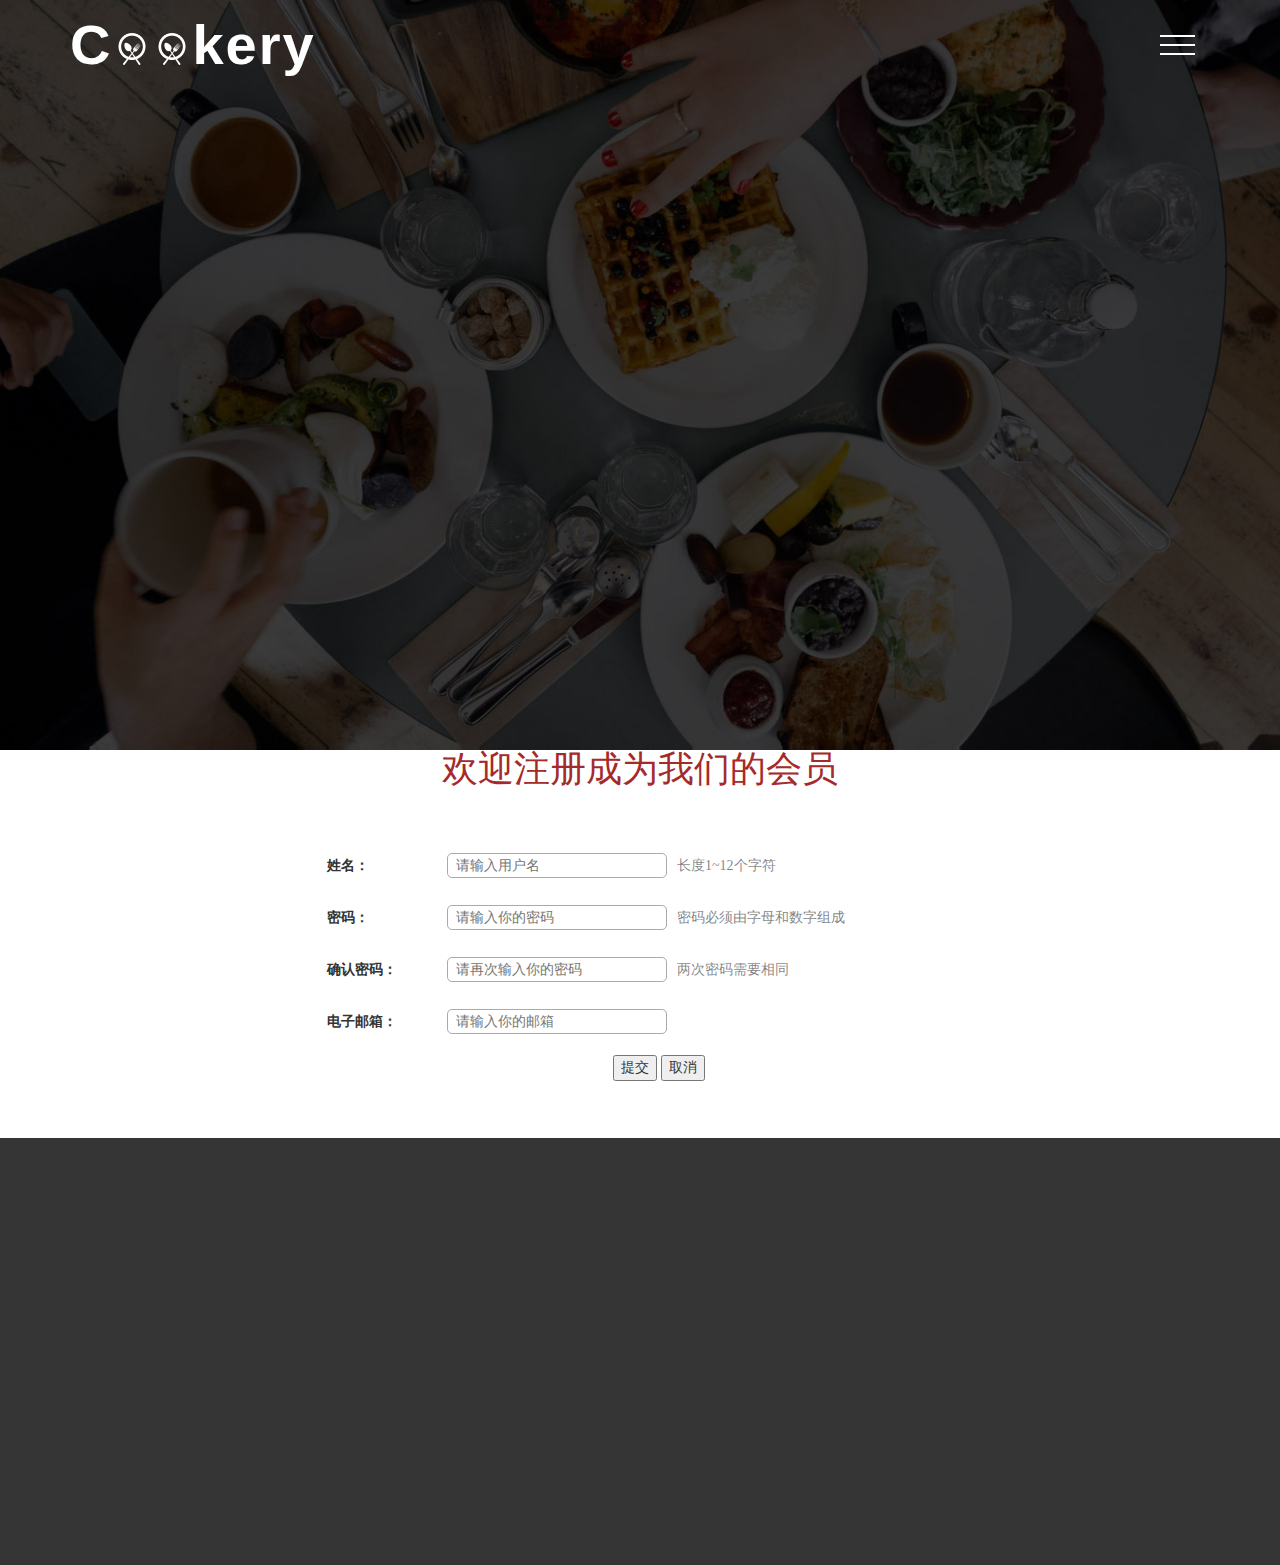
<file: Github美食网站代码/typo.html>
<!-- 头部 -->
<!DOCTYPE html>
<html>
<head>
<title>注册</title>
<link href="css/bootstrap.css" rel="stylesheet" type="text/css" media="all" />
<script src="js/jquery.min.js"></script>
<link href="css/style.css" rel="stylesheet" type="text/css" media="all" />  
<!-- 响应式 -->
<meta name="viewport" content="width=device-width, initial-scale=1">
<meta http-equiv="Content-Type" content="text/html; charset=utf-8" />
<meta name="keywords" content="" />
<script type="application/x-javascript"> addEventListener("load", function() { setTimeout(hideURLbar, 0); }, false); function hideURLbar(){ window.scrollTo(0,1); } </script>
        <script type="text/javascript" src="js/move-top.js"></script>
        <script type="text/javascript" src="js/easing.js"></script>
        <script type="text/javascript">
            jQuery(document).ready(function($) {
                $(".scroll").click(function(event){     
                    event.preventDefault();
                    $('html,body').animate({scrollTop:$(this.hash).offset().top},1000);

                    // 控制滚动条跳动的速度，是animate和scrolltop方法结合
                });
            });
        </script>
<link href="css/styles.css" rel="stylesheet">
    <link rel="stylesheet" type="text/css" href="css/component.css" />
<link href="css/animate.min.css" rel="stylesheet"> 
<script src="js/wow.min.js"></script>
<script>
 new WOW().init();
</script>
<style type="text/css">
    body{
      font:14px/28px "微软雅黑";
    }
    .contact *:focus{outline :none;}
    .contact{
      width: 700px;
      height: auto;
      /*background: #f6f6f6;*/
      margin: 40px auto;
      padding: 10px;
    }
    h1{
      text-align: center;
      color: brown;
    }
    .contact ul {
      width: 650px;
      margin: 0 auto;
    }
    .contact ul li{
      /*border-bottom: 1px solid #dfdfdf;*/
      list-style: none;
      padding: 12px;
    }
    .contact ul li label {
      width: 120px;
      display: inline-block;
      float: left;
    }
    .contact ul li input[type=text],.contact ul li input[type=password]{
      width: 220px;
      height: 25px;
      border :1px solid #aaa;
      padding: 3px 8px;
      border-radius: 5px;
    }
    .contact ul li input:focus{
      border-color: #c00;
      
    }
    .contact ul li input[type=text]{
      transition: padding .25s;
      -o-transition: padding  .25s;
      -moz-transition: padding  .25s;
      -webkit-transition: padding  .25s;
    }
    .contact ul li input[type=password]{
      transition: padding  .25s;
      -o-transition: padding  .25s;
      -moz-transition: padding  .25s;
      -webkit-transition: padding  .25s;
    }
    .contact ul li input:focus{
      padding-right: 70px;
    }
    .btn{
      position: relative;
      left: 300px;
    }
    .tips{
      color: rgba(0, 0, 0, 0.5);
      padding-left: 10px;
    }
    .tips_true,.tips_false{
      padding-left: 10px;
    }
    .tips_true{
      color: green;
    }
    .tips_false{
      color: red;
    }
  </style>
  <script type="text/javascript">
      function checkna(){
      na=form1.yourname.value;
        if( na.length <1 || na.length >12)  
        {   
          divname.innerHTML='<font class="tips_false">长度是1~12个字符</font>';
             
        }else{  
            divname.innerHTML='<font class="tips_true">输入正确</font>';
           
        }  
      
    }
    //验证密码 
    function checkpsd1(){    
      psd1=form1.yourpass.value;  
      var flagZM=false ;
      var flagSZ=false ; 
      var flagQT=false ;
      if(psd1.length<6 || psd1.length>12){   
        divpassword1.innerHTML='<font class="tips_false">长度错误</font>';
      }else
        {   
          for(i=0;i < psd1.length;i++)   
          {    
            if((psd1.charAt(i) >= 'A' && psd1.charAt(i)<='Z') || (psd1.charAt(i)>='a' && psd1.charAt(i)<='z')) 
            {   
              flagZM=true;
            }
            else if(psd1.charAt(i)>='0' && psd1.charAt(i)<='9')    
            { 
              flagSZ=true;
            }else    
            { 
              flagQT=true;
            }   
          }   
          if(!flagZM||!flagSZ||flagQT){
          divpassword1.innerHTML='<font class="tips_false">密码必须是字母数字的组合</font>'; 
           
          }else{
            
          divpassword1.innerHTML='<font class="tips_true">输入正确</font>';
           
          }  
         
        } 
    }
    //验证确认密码 
    function checkpsd2(){ 
        if(form1.yourpass.value!=form1.yourpass2.value) { 
             divpassword2.innerHTML='<font class="tips_false">您两次输入的密码不一样</font>';
        } else { 
             divpassword2.innerHTML='<font class="tips_true">输入正确</font>';
        }
    }
    //验证邮箱
    
    function checkmail(){
          apos=form1.youremail.value.indexOf("@");
          dotpos=form1.youremail.value.lastIndexOf(".");
          if (apos<1||dotpos-apos<2) 
            {
              divmail.innerHTML='<font class="tips_false">输入错误</font>' ;
            }
          else {
            divmail.innerHTML='<font class="tips_true">输入正确</font>' ;
          }
    }
  </script>
</head>
<body>
<!-- 菜单栏 -->
<div class="header">
    <div class="container">
        <div class="logo animated wow pulse" data-wow-duration="1000ms" data-wow-delay="500ms">
            <h1><a href="index.html"><span>C</span><img src="images/oo.png" alt=""><img src="images/oo.png" alt="">kery</a></h1>
        </div>
        <div class="nav-icon">      
            <a href="#" class="navicon"></a>
                <div class="toggle">
                    <ul class="toggle-menu">
                        <li><a class="active" href="index.html">主页</a></li>
                        <li><a  href="menu.html">菜单</a></li>
                        <li><a  href="blog.html">博客</a></li>
                        <li><a  href="typo.html">注册</a></li>
                        <li><a  href="events.html">新品</a></li>

                    </ul>
                </div>
            <script>
            $('.navicon').on('click', function (e) {
              e.preventDefault();
              $(this).toggleClass('navicon--active'); 
              // 切换为类
              $('.toggle').toggleClass('toggle--active');
            });
            </script>
<!--            从屏幕掉落缩回特效 -->
        </div>
    <div class="clearfix"></div>
    </div>      
</div>
<!-- 菜单栏 -->
	 <div class="login-page">
    
    <div class="widget-shadow">
      <div class="login-top wow fadeInUp animated" data-wow-delay=".7s">
        <h4><a href="signin.html"></a></h4>
        <h1>欢迎注册成为我们的会员</h1>
      </div>
      <div class="contact" >
    <form name="form1" method="post">
      <ul>
        <li>
          <label>姓名：</label>
          <input type="text" name="yourname" placeholder="请输入用户名"  onblur="checkna()" required/><span class="tips" id="divname">长度1~12个字符</span>
        </li>
        <li>
          <label>密码：</label>
          <input type="password" name="yourpass" placeholder="请输入你的密码" onBlur="checkpsd1()" required/><span class="tips" id="divpassword1">密码必须由字母和数字组成</span>
        </li>
        <li>
          <label>确认密码：</label>
          <input type="password" name="yourpass2" placeholder="请再次输入你的密码" onBlur="checkpsd2()" required/><span class="tips" id="divpassword2">两次密码需要相同</span>
        </li>
        <li>
          <label>电子邮箱：</label>
          <input type="text" name="youremail" placeholder="请输入你的邮箱" onBlur="checkmail()" required/><span class="tips" id="divmail"></span>
        </li>
      </ul>
      <b class="btn"><input type="submit" value="提交"/>
      <input type="reset" value="取消"/></b>
    </form>
  </div>
</div>

    </div>
  </div>

<!--footer-->
    <div class="footer">
        <div class="container">
            <div class="footer-head">
                <div class="col-md-8 footer-top animated wow fadeInRight" data-wow-duration="1000ms" data-wow-delay="500ms">
                    <ul class=" in">
                        <li><a href="index.html">主页</a></li>
                        <li><a  href="menu.html">菜单</a></li>
                        <li><a  href="blog.html">博客</a></li>
                        <li><a  href="events.html">新品</a></li>
                        <li><a  href="typo.html">注册</a></li>
                    </ul>                   
                        <span>这是快速导航栏</span>
                </div>
                <div class="col-md-4 footer-bottom  animated wow fadeInLeft" data-wow-duration="1000ms" data-wow-delay="500ms">
                    <h2>加入我们，与我们取得联系</h2>
                    <label><i class="glyphicon glyphicon-menu-up"></i></label>
                    <p>您可以用以下方式跟我们取得联系</p>
                    <ul class="social-ic">
                        <li><a href="#"><i></i></a></li>
                        <li><a href="#"><i class="ic"></i></a></li>
                        <li><a href="#"><i class="ic1"></i></a></li>
                        <li><a href="#"><i class="ic2"></i></a></li>
                        <li><a href="#"><i class="ic3"></i></a></li>
                    </ul>
                </div>
            <div class="clearfix"> </div>   
            </div>
            <p class="footer-class animated wow bounce" data-wow-duration="1000ms" data-wow-delay="500ms">&copy; 2018.齐园&陈述涵 All rights reserved.<a target="_blank" href="http://guantaow.taobao.com/"></a><a target="_blank" href="http://www.moobnn.com"></a></p>
        </div>
    </div>      
    <!--//footer-->
</body>
</html>
</file>
<file: Github美食网站代码/css/style.css>
/*s*/
body{
	background:#fff;	
	font-family: 'Open Sans Condensed', sans-serif;
}
body a{
	transition: 0.5s all;
	-webkit-transition: 0.5s all;
	-o-transition: 0.5s all;
	-moz-transition: 0.5s all;
	-ms-transition: 0.5s all;
}
 ul{
	padding: 0;
	margin: 0;
}
h1,h2,h3,h4,h5,h6,label,p{
	margin:0;	
}
.logo{
	float:left;
}
.logo h1  {
	font-family: 'Raleway', sans-serif;
    font-size: 4em;
	font-weight: 700;
	letter-spacing: 2px;
}
.logo a {
    color: #fff;
	text-decoration:none;
}
.logo a img {
    margin: 0px 4px;
}
.nav-icon {
    float: right;
	margin-top: 1.5em;
}
i.glyphicon.glyphicon-menu-hamburger {
    color: #fff;
    font-size: 2em;
}
/*--banner--*/
.header{
	background:url(../images/2.jpg) no-repeat left;
	width:100%;
	background-size:cover;
	min-height:750px;
	display:block;
	    padding-top: 1em;
}
.head{
	min-height:89px;
}
/*--banner--*/
.banner{
	text-align:center;
	margin-top: 10em;	
}
.banner h4 {
    color:#97824B;
    font-size: 3em;
    border: 2px solid #fff;
    padding: 1em;
    width: 50%;
    margin: 0 auto;
    font-weight: 700;
	font-family: 'Raleway', sans-serif;
}
.banner p {
    font-size: 1.2em;
    color: #fff;
    text-transform: uppercase;
}
.banner label {
    width: 78px;
    height: 2px;
    background-color: #fff;
    margin: 2em 0;
}
.down {
    margin-top: 8em;
    display: block;
}
/*--content--*/
.hover-fold {
  background:#005238;
  height: 300px;
  margin: 0px auto;
  -moz-perspective: 1500;
  -webkit-perspective: 1500;
  perspective: 1500;
  position: relative;
  width:100%;
}
.hover-fold h4 {
  border-bottom: 3px double #fff;
  margin: 0 40px;
  padding: 3em 0 0.7em;
  color:#fff;
  font-size:2em;
  font-family: 'Raleway', sans-serif;
}
.hover-fold .top {
  height: 50%;
  -moz-transition: all 0.5s ease-out;
  -o-transition: all 0.5s ease-out;
  -webkit-transition: all 0.5s ease-out;
  transition: all 0.5s ease-out;
  -moz-transform: rotateX(0deg);
  -ms-transform: rotateX(0deg);
  -webkit-transform: rotateX(0deg);
  transform: rotateX(0deg);
  -moz-transform-origin: 0 100%;
  -ms-transform-origin: 0 100%;
  -webkit-transform-origin: 0 100%;
  transform-origin: 0 100%;
  -moz-transform-style: preserve-3d;
  -webkit-transform-style: preserve-3d;
  transform-style: preserve-3d;
  position: absolute;
  top: 0px;
  width: 100%;
  z-index: 10;
}
.hover-fold .top .face {
  -moz-backface-visibility: hidden;
  -webkit-backface-visibility: hidden;
  backface-visibility: hidden;
  position: absolute;
}
.hover-fold:hover .top {
  -moz-transform: rotateX(-180deg);
  -ms-transform: rotateX(-180deg);
  -webkit-transform: rotateX(-180deg);
  transform: rotateX(-180deg);
}
.hover-fold .front {
  background: url(../images/aa.jpg) top;
  height: 100%;
  /*has to be 100% of .top */
  width: 100%;
}
.hover-fold .back {
  background: #005238;
  height: 100%;
  /*has to be 100% of .top */
  padding: 0 40px;
  -moz-transform: rotateX(180deg);
  -ms-transform: rotateX(180deg);
  -webkit-transform: rotateX(180deg);
  transform: rotateX(180deg);
  width: 100%;
}
.hover-fold .back p {
  margin: 0;
  color:#fff;
  font-size:1.15em;
  line-height:2em;
}
.hover-fold .bottom {
  background: url(../images/aa.jpg) bottom;
  height: 50%;
  position: absolute;
  top: 50%;
  width: 100%;
  z-index: 0;
}
.hover-fold .front1 {
  background: url(../images/aa1.jpg) top;
}
.hover-fold .bottom1{
  background: url(../images/aa1.jpg) bottom;
}
.hover-fold .front2 {
  background: url(../images/aa2.jpg) top;
}
.hover-fold .bottom2{
  background: url(../images/aa2.jpg) bottom;
}
/*--content--*/
.content-top-top {
    padding: 6em 0;
}
.content-top {
    padding: 0em 0 4em;
}
.content-left h3{
	font-size:3em;
	color: #005238;
   font-family: 'Raleway', sans-serif;
   font-weight:700;
}
.content-left span{
	font-size:2em;
	color:#000;
}
.content-right p{
	font-size:1.15em;
	color:#777;
	line-height: 2em;
}
.content-left label {
    display: block;
    margin: 0.4em 0;
}
.content-left label:before,.content-left label:after{
	width: 45px;
    height: 2px;
    display: inline-block;
    vertical-align: middle;
    content: "";
    margin: 0 1%;
    background-color: #97824b;
}
.content-left i{
	font-size:1em;
	color:#97824b;
}
/*--service--*/
.services-top {
    padding: 0em 0 4em;
}
.services-left {
    float: right;
    text-align: right;
}
.services-left h3{
	font-size:3em;
	color: #005238;
   font-family: 'Raleway', sans-serif;
   font-weight:700;
}
.services-left span{
	font-size:2em;
	color:#000;
}
.services-right p{
	font-size:1.15em;
	color:#fff;
	line-height: 2em;
}
.services-left label {
    display: block;
    margin: 0.4em 0;
}
.services-left label:before,.services-left label:after{
	width: 45px;
    height: 2px;
    display: inline-block;
    vertical-align: middle;
    content: "";
    margin: 0 1%;
    background-color: #fff;
}
.services-left i{
	font-size:1em;
	color:#fff;
}
.services {
    background: #97824b;
    padding: 6em 0;
}
.service-grid1 i {
    font-size: 2em;
    border: 3px solid #000;
    width: 80px;
    height: 80px;
    text-align: center;
    line-height: 3em;
    color: #000;
}
.ser-bottom {
    float: left;
    width: 14%;
}
.ser-bottom img {
    border-radius: 100px;
}
.ser-top {
    float: left;
    width: 80%;
	margin-left:5%;
}
.ser-top h5 {
    color: #005238;
    font-size: 2em;
	font-family: 'Raleway', sans-serif;
	font-weight: 700;
}
.ser-top p {
    font-size: 1.15em;
    color: #fff;
    line-height: 2em;
}
.ser-bottom a {
    color: #fff;
    font-size: 1.5em;
}
.service-bottom1 {
    margin-bottom: 2em;
}
.service-bottom1:last-child {
    margin-bottom: 0em;
}
.service-grid {
    margin-bottom: 8em;
}
.service-grid:last-child {
    margin-bottom: 0em;
}
.service-top {
    margin-top: 1.2em;
}
/*--events--*/
.news-bottom1 {
	position: relative;
}
.news-bot {
    margin-bottom: 2em;
}
.news-bot:last-child {
    margin-bottom: 0em;
}
ul.grid-news li {
    display: inline-block;
}
 ul.grid-news li span {
    text-decoration: none;
    font-size: 1.1em;
    color: #fff;
    display: inline-block;
}
ul.grid-news li i {
    margin: 0 5px 0 0;
    color: #005238;
}
ul.grid-news li b {
    color: #fff;
    margin: 0 1em;
}
.news-bottom2 {
    position: absolute;
    bottom: 7%;
    width: 86%;
    left: 6%;
}
.news-bottom2 p{
   font-size:1.5em;
   color:#fff;
       font-family: 'Raleway', sans-serif;
    font-weight: 700;
}
/*--conent--*/
.content-item {
  background: url(../images/ne.jpg) no-repeat;
  -moz-backface-visibility: hidden;
  -webkit-backface-visibility: hidden;
  backface-visibility: hidden;
  height: 321px;
  overflow: hidden;
  position: relative;
  z-index: 9999;
}
.content-item1 {
  background: url(../images/ne1.jpg) no-repeat;
}
.content-item2 {
  background: url(../images/ne2.jpg) no-repeat;
}
.content-item3 {
  background: url(../images/ne3.jpg) no-repeat;
}
.content-item .overlay {
  border-bottom: 100px solid #97824b;
  border-left: 100px solid transparent;
  bottom: 0;
  height: 0;
  opacity: .95;
  position: absolute;
  right: 0;
  text-indent: -9999px;
  -moz-transition: all 0.5s ease-out;
  -o-transition: all 0.5s ease-out;
  -webkit-transition: all 0.5s ease-out;
  transition: all 0.5s ease-out;
  width: 0;
}
.content-item:hover .overlay {
  border-bottom: 800px solid #97824b;
  border-left: 800px solid transparent;
  -moz-transition: all 0.5s ease-out;
  -o-transition: all 0.5s ease-out;
  -webkit-transition: all 0.5s ease-out;
  transition: all 0.5s ease-out;
  z-index:-1;
}
/*--footer--*/
.footer {
    background-color: #353535;
    padding: 6em 0;
}
ul.in li {
    display:inline-block;
}
ul.in li a {
    color: #FFFFFF;
    font-size: 2em;
    text-decoration: none;
    padding: 0 2em 0 0;
    display: block;
}
ul.in li a:hover {
    color: #97824b;
}
.footer-top span{
	font-size: 2em;
    color: #fff;
    font-family: 'Raleway', sans-serif;
    border-top: 2px solid #fff;
    width: 80%;
    display: block;
	margin: 3em 0;
}
.footer-top p{
	font-size:1.2em;
	color:#fff;	
}
.footer-top p a{
	text-decoration:none;
	color:#fff;	
}
p.footer-class{
    font-size: 1.2em;
    color: #fff;
}
p.footer-class a{
	text-decoration:none;
	color:#97824B;	
}
p.footer-class a:hover{
	color:#fff;	
}
.footer-bottom h2{
	font-size: 2em;
    color: #fff;
	font-family: 'Raleway', sans-serif;
    font-weight: 700;
    line-height: 1em;
}
.footer-bottom p{
	font-size:1.2em;
	color:#fff;
	margin-bottom: 1.5em;
	line-height:2em;
}
.footer-bottom label {
    display: block;
    margin: 0.4em 0;
}
.footer-bottom label:before, .footer-bottom label:after {
    width: 45px;
    height: 2px;
    display: inline-block;
    vertical-align: middle;
    content: "";
    margin: 0 1%;
    background-color: #97824b;
}
.footer-bottom i {
    font-size: 1em;
    color: #97824b;
}
/*----*/
.social-ic li{
	display:inline-block;
}
.social-ic li a i {
    width: 40px;
    height: 40px;
    display: block;
	background:  url(../images/img-sprite.png)no-repeat 0px 2px;
    margin: 0 0.5em;
	transition: 0.5s all;
	-webkit-transition: 0.5s all;
	-o-transition: 0.5s all;
	-moz-transition: 0.5s all;
	-ms-transition: 0.5s all;
	    border:3px double #97824b;
}
.social-ic li a i:hover {
	background: #97824b url(../images/img-sprite.png)no-repeat 0px 2px;
}
.social-ic li a i.ic {
	background: url(../images/img-sprite.png)no-repeat -75px 2px;
}
.social-ic li a i.ic:hover {
	background: #97824b url(../images/img-sprite.png)no-repeat -75px 2px;
}
.social-ic li a i.ic1 {
	background: url(../images/img-sprite.png)no-repeat -145px 2px;
}
.social-ic li a i.ic1:hover {
	background: #97824b url(../images/img-sprite.png)no-repeat -145px 2px;
}
.social-ic li a i.ic2 {
	background: url(../images/img-sprite.png)no-repeat -229px 2px;
}
.social-ic li a i.ic2:hover {
	background: #97824b url(../images/img-sprite.png)no-repeat -229px 2px;
}
.social-ic li a i.ic3 {
	background: url(../images/img-sprite.png)no-repeat -305px 2px;
}
.social-ic li a i.ic3:hover {
	background: #97824b url(../images/img-sprite.png)no-repeat -305px 2px;
}
/*--//footer--*/
/*--about--*/
.events-left h3{
	font-size:3em;
	color: #005238;
   font-family: 'Raleway', sans-serif;
   font-weight:700;
}
.events-left span{
	font-size:2em;
	color:#000;
}
.events-right p{
	font-size:1.15em;
	color:#777;
	line-height: 2em;
}
.events-left label {
    display: block;
    margin: 0.4em 0;
}
.events-left label:before,.events-left label:after{
	width: 45px;
    height: 2px;
    display: inline-block;
    vertical-align: middle;
    content: "";
    margin: 0 1%;
    background-color: #97824b;
}
.events-left i{
	font-size:1em;
	color:#97824b;
}
.events-bottom1 {
    padding: 0;
}
.events-bottom2 {
    padding: 2.9em;
    background-color:#ECECEC;
}
.events-bottom2 h3{
    font-size: 2em; 
    color: #005238;
    font-family: 'Raleway', sans-serif;
    font-weight: 700;	
}
.events-bottom2 label {
    display: block;
    margin: 0.4em 0;
}
.events-bottom2 label:before,.events-bottom2 label:after{
	width: 45px;
    height: 2px;
    display: inline-block;
    vertical-align: middle;
    content: "";
    margin: 0 1%;
    background-color: #97824b;
}
.events-bottom2 label i {
    font-size: 1em;
    color: #97824b;
}
.events-bottom2 p {
    font-size: 1.15em;
    color: #777;
    line-height: 2em;
}
.read-more{
    text-align: center;
	text-decoration:none;
    padding-top: 1.8em;
	margin-top:1.8em;
    border-top: 1px solid #005238;
}
.read-more a {
    font-size: 1.3em;
    color: #005238;
    text-align: center;
    display: inline-block;
	text-decoration:none;
}
.events-bottom {
    margin-top: 4em;
}
.events {
    padding: 6em 0;
}
/*--contact--*/
.contact {
	padding: 6em 0 ;
}
.contact-para p{
	margin:0 0;
	font-size:1em;
}
.contact-para h5, .contact-map h5 {
    margin:0 0 1em;
    font-weight: 700;
    font-size: 1.4em;
    color: #97824b;
    font-family: 'Raleway', sans-serif;
}
p.your-para{
	color:#8d8d8d;
	margin: 0 0 0.3em;
}
.grid-contact {
	padding: 0 0 1.5em;
}
.contact-grid li.list-grid{
	list-style:none;
	border:1px solid #8d8d8d;
	background: #fff;
}
.contact-grid input[type="text"],
.contact-grid input[type="password"]{
	width: 100%;
    padding: 0.6em 1em;
    outline: none;
    border: 1px solid #8A8A8A;
    -webkit-appearance: none;
}
.contact-grid  p{
	margin: 0 0 0.5em;
	font-size:1.2em;
	float: left;
	width: 85%;
}
.contact-para textarea{
	resize:none;
	width: 95%;
	padding: 1em;
	margin:0 1em ;
	background: none;
	outline:none;
	border:1px solid #8d8d8d;
	-webkit-appearance: none;
}
.contact-para input[type="submit"]{
	font-size: 1.3em;
	background: #005238;
    padding: 0.5em 2em;
	text-align: center;
	color: #fff;
	border: none;
	outline: none;
	margin: 0 auto;
	-webkit-appearance: none;
	font-weight: 700;
	transition: 0.5s all;
	-webkit-transition: 0.5s all;
	-o-transition: 0.5s all;
	-ms-transition: 0.5s all;
	-moz-transition: 0.5s all;
}
p.msg-para{
	margin:0 1em 0.6em;
}
.contact-para input[type="submit"]:hover{
	background: #97824b;
}
.send {
	padding: 1em 1em 0;
}
.map iframe{
	width: 100%;
	height: 242px;
	border: none;
}
.contact-top {
    padding-top: 3em;
}
/*----*/
.address h4 {
    font-weight: 700;
    font-size: 1.4em;
    color: #97824b;
    font-family: 'Raleway', sans-serif;
	    margin: 1em 0 0.2em;
}
.address p {
    font-size:1.2em;
    color: #777;
    line-height: 2em;
}
.address p a{
    color: #777;
	text-decoration:underline;
}
.address p a:hover{
    color: #000;
	text-decoration:none;
}
/*--blog--*/
.blog-grid h3{
	font-size: 1.3em;
	text-transform: uppercase;
	font-family: 'Raleway', sans-serif;
    font-weight: 700;
}
.blog-grid h3 a{
	color:#97824b;
	text-decoration:none;
}
.blog-grid p{
	font-size: 1.15em;
	color:#777;
	line-height: 2em;
}
.more {
    text-align: center;
    border-top: 1px solid #000;
    padding-top: 1em;
    margin-top: 2em;
}

.date {
    margin: 1em 0;
}
.blog-grid {
	padding: 1.5em 1em;
}
.blog-in {
    border: 1px solid #BDBCBC;
}
span.date-in{
	float:left;
	color:#7C7C7C;
	font-size:1em;	
}
i.glyphicon.glyphicon-calendar {
  font-size: 14px;
  margin-right: 0.3em;
}
a.comments{
	float:right;
	color:#7C7C7C;
	text-decoration:none;
	font-size:1em;	
}
i.glyphicon.glyphicon-comment {
  font-size: 14px;
  margin-right: 0.3em;
  vertical-align: middle;
}
.blog-head {
  padding: 2em 0 0;
}
.blog {
  padding: 6em 0;
}
/*---*/
.link {
	outline: none;
	text-decoration: none;
	position: relative;
	display: inline-block;
}
/* Yaku */
.link-yaku {
	color: #005238;
    font-size: 1.2em;
    text-decoration: none;
    font-family: 'Raleway', sans-serif;
    font-weight: 700;
	overflow: hidden;
	padding: 0px 0 3px;
	text-decoration: none;
}

.link-yaku::before {
	content: '';
	position: absolute;
	height: 100%;
	width: 100%;
	border-width: 2px 0;
	border-color: #97824b;
	border-style: solid;
	left: 0;
	-webkit-transform: translate3d(-101%,0,0);
	transform: translate3d(-101%,0,0);
	-webkit-transition: -webkit-transform 0.5s;
	transition: transform 0.5s;
}

.link-yaku:hover::before {
	-webkit-transform: translate3d(0,0,0);
	transform: translate3d(0,0,0);
}

.link-yaku span {
	display: inline-block;
	position: relative;
	-webkit-transform: perspective(1000px) rotate3d(0,1,0,0deg);
	transform: perspective(1000px) rotate3d(0,1,0,0deg);
	-webkit-transition: -webkit-transform 0.5s, color 0.5s;
	transition: transform 0.5s, color 0.5s;
}

.link-yaku:hover span {
	color: #97824b;
	-webkit-transform: perspective(1000px) rotate3d(0,1,0,360deg);
	transform: perspective(1000px) rotate3d(0,1,0,360deg);
}

.link-yaku span:nth-child(4),
.link-yaku:hover span:first-child {
	-webkit-transition-delay: 0s;
	transition-delay: 0s;
}

.link-yaku span:nth-child(3),
.link-yaku:hover span:nth-child(2) {
	-webkit-transition-delay: 0.1s;
	transition-delay: 0.1s;
}

.link-yaku span:nth-child(2),
.link-yaku:hover span:nth-child(3) {
	-webkit-transition-delay: 0.2s;
	transition-delay: 0.2s;
}

.link-yaku span:first-child,
.link-yaku:hover span:nth-child(4) {
	-webkit-transition-delay: 0.3s;
	transition-delay: 0.3s;
}
/*--single--*/
.single-top h4 {
    font-size: 1.5em;
    padding-top: 0.8em;
    color: #005238;
    font-family: 'Raleway', sans-serif;
    font-weight: 700;
}
.lone-line p {
    font-size: 1.15em;
    color: #777;
    line-height: 2em;
}
.lone-line p span{
    display:block;
}
.lone-line p:before {
    content: "";
    background: url(../images/qu3.png) no-repeat;
    width: 30px;
    height:24px;
    display: inline-block;
    padding-right: 2.3em;
}
ul.grid-blog li{
	display: inline-block;
}
ul.grid-blog li a, ul.grid-blog li span{
	text-decoration: none;
	font-size: 1em;
	color: #8A8A8A;	
	display: inline-block;
	margin: 0 1em 0 0;
}
ul.grid-blog li a:hover{
    color: #97824B;
}
ul.grid-blog li i{
	margin: 0 5px 0 0;
	color:#97824B;	
}
ul.grid-blog {
	 padding: 1.5em 0;
}
.comment h3{
	font-size: 2.5em;
    color: #97824B;
    font-family: 'Raleway', sans-serif;
    font-weight: 700;
}
.media-body p {
    font-size: 1.15em;
    color: #777;
    line-height: 2em;
	margin-top: 1em;
}
.media-left, .media > .pull-left {
  padding-right: 22px;
}
.leave h3{
	    font-size: 2.5em;
    color: #97824B;
    font-family: 'Raleway', sans-serif;
    font-weight: 700;
}
.single-grid input[type="text"],.single-grid textarea{
	background: none;
    padding: 0.6em 1em;
    margin: 1em 0 0;
    font-size: 1em;
    color: #A9A9A9;
	width: 100%;
    outline: none;
    border: 1px solid #A8A8A8;
    -webkit-appearance: none;
}
.single-grid textarea{
	resize:none;
	height: 185px;	
}
.single-grid {
    width: 60%;
	padding-top: 1em;
}
.single-grid label {
    font-weight: 400;
    color: #EB1478;
	margin-top:1em;
    cursor: pointer;
}
.single-grid input[type="submit"] {
    font-size: 1.3em;
    background: #005238;
    padding: 0.5em 2em;
    text-align: center;
    color: #fff;
    border: none;
    outline: none;
    margin: 0 auto;
    -webkit-appearance: none;
    font-weight: 700;
    transition: 0.5s all;
    -webkit-transition: 0.5s all;
    -o-transition: 0.5s all;
    -ms-transition: 0.5s all;
    -moz-transition: 0.5s all;
}
.single-grid input[type="submit"]:hover {
    background: #97824B;
}
.media {
    margin-top: 25px;
}
.comment {
    padding: 4em 0;
}
/*----*/
p.smith {
    float: left;
    padding: 0;
    font-size: 1.1em;
}
p.smith a {
    text-decoration: none;
    color:#005238;
    font-size: 1.1em;
	font-weight: 600;
}
p.smith span {
    padding: 0 2em;
    color:#8A8A8A;
}
p.reply {
    float: right;
    padding: 0;
    color: #8A8A8A;
    font-size: 1em;
}
p.reply a {
    text-decoration: none;
    color:#005238;
}
p.reply a:hover {
    color: #EB1478;
}
.code-in {
    padding-bottom: 1em;
}
p.reply a i{
    padding-right:0.8em;
}
.media-left img{
	 border-radius: 100px;
    border: 2px dashed #97824B;
}
.media-1{
	padding-left:7em;
}
/*--single--*/
/*----*/
.search-in h4,.grid-categories h4,.blog-bottom h4{
	color: #005238;
    font-family: 'Raleway', sans-serif;
    font-weight: 700;
	font-size:2em;
}
.search{
	position:relative;
	border:none;
	background:#000;
	margin:1em 0 0;
}
.search input[type="text"] {
	outline: none;
	padding:8px 15px;
	background: none;
	width: 87%;
	border: none;
	color:#fff;	
	font-size: 1.2em;
}
.search input[type="submit"] {	
	width: 30px;
	height: 30px;
	background: url(../images/search.png)no-repeat 0px 10px ;
	padding: 0px 1px;
	border: none;
	cursor: pointer;
	position:absolute;
	outline: none;
	right:0;
}
.popular li{
	list-style:none;
	padding:0.5em 0;
}
.popular li a{
	color:#777;
	font-size:1.15em;	
}
.popular li i{
	width: 17px;
  height: 17px;
  background: url(../images/img-sprite.png)no-repeat -562px -40px;
  display: inline-block;
  vertical-align: middle;
  margin-right: 16px;
}
a.fashion {
  float: left;
  width: 34%;
}
.grid-product {
  float: right;
  width: 62%;
}
a.elit{
	font-size: 1em;
    color: #97824B;
    text-decoration: none;
    font-family: 'Raleway', sans-serif;
    font-weight: 700;
}
a.elit:hover{
	color:#000;
}
.grid-product p{
	font-size:1.15em;
	color:#777;
	line-height:2em;
}
.product-go {
  padding: 1em 0;
}
.grid-categories {
  padding: 2em 0;
}
ul.popular {
  padding: 1em 0 0;
}
ul.start{
	text-align:center;
}
ul.start li{
	display:inline-block;
}
ul.start li a{
	text-decoration:none;
	color:#fff;
	font-size:1.2em;
	background:#394962;
	padding:0.5em 1em;
}
ul.start li a:hover{
	background:#2AAACB;
}
ul.start li span{
	background:#2AAACB;
	color:#fff;
	font-size:1.2em;
	padding:0.5em 1em;
}
/*--//blog--*/
/*--menu--*/
.menu-top {
    padding: 0em 0 2em;
}
.menu-left h3{
	font-size:3em;
	color: #005238;
   font-family: 'Raleway', sans-serif;
   font-weight:700;
}
.menu-left span{
	font-size:2em;
	color:#000;
}
.menu-right p{
	font-size:1.15em;
	color:#777;
	line-height: 2em;
}
.menu-left label {
    display: block;
    margin: 0.4em 0;
}
.menu-left label:before,.menu-left label:after{
	width: 45px;
    height: 2px;
    display: inline-block;
    vertical-align: middle;
    content: "";
    margin: 0 1%;
    background-color: #97824b;
}
.menu-left i{
	font-size:1em;
	color:#97824b;
}
.btm-right {
  overflow: hidden;
  position: relative;
  display: block;
}
.btm-right img{
	width:100%;
}
.btm-right .captn {
    display: inline-block;
    height: 100%;
    width: 100%;
    position: absolute;
    bottom: -68%;
    right: 0;
    background-color:#97824b;
    text-align: center;
    -o-transition: all 0.3s ease;
    -moz-transition: all 0.3s ease;
    -ms-transition: all 0.3s ease;
    -webkit-transition: all 0.3s ease;
    transition: all 0.3s ease;
}
.btm-right:hover .captn {
  bottom: 0%;
}

.captn h4 {
    font-size: 2.2em;
    color: #fff;
    padding: 0.3em 0 0.2em;
    font-family: 'Raleway', sans-serif;
    font-weight: 700;
}
.captn p {
    font-size:2em;
    color: #fff;
}
.btm-right:hover .captn h4 {
    margin-top: 90px;
}
.menu-bottom {
    margin-top: 2em;
}
.menu {
    padding: 6em 0;
}
.captn:before {
    content: '';
    position: absolute;
    top: -10%;
    left: 41%;
    margin-left: 0;
    width: 0;
    height: 0;
    border-bottom: 32px solid #97824b;
    border-right: 30px solid transparent;
    border-left: 30px solid transparent;
}
/*--typo--*/
.page-header h3{
	font-size: 3em;
	color:#000;
	font-family: 'Oswald', sans-serif;
}
.table > thead > tr > th, .table > tbody > tr > th, .table > tfoot > tr > th, .table > thead > tr > td, .table > tbody > tr > td, .table > tfoot > tr > td {
  padding: 8px;
  line-height: 1.42857143;
  vertical-align: top;
  border-top: none;
}
.grid1 {
  margin: 1.5em 0 0;
}
ul.nav.nav-pills {
  margin: 1.5em 0 0;
}
.grid2{
	margin: 1em 0 0;
}
.page {
  padding: 6em 0;
}
.bs-example {
  padding: 2em 0 0;
}
.form-horizontal .control-label {
  text-align: left;
}
/*--//typo--*/
/*--media-quires--*/
@media(max-width:1280px){
.banner h4 {
    width: 60%;
}
}
@media(max-width:1080px){
.banner h4 {
    width:75%;
}
ul.in li a {
    padding: 0px 1em 0 0;
}
.footer-top span {
    width: 85%;
}
.banner {
    margin-top: 8em;
}
.header {
    min-height: 700px;
}
.head {
    min-height: 89px;
}
/*----*/
.captn h4 {
    font-size: 2em;
    padding: 0.3em 0 0em;
}
.captn p {
    font-size: 1.7em;
}
.btm-right:hover .captn h4 {
    margin-top: 85px;
}
/*----*/
.read-more {
    padding-top: 0.7em;
    margin-top: 0.4em;
}
.blog-grid h3 {
    font-size: 1.1em;
}
.events-bottom2 {
    padding: 1em;
}
}
@media(max-width:991px){
.banner h4 {
    font-size: 2.5em;
}
.down {
    margin-top: 3em;
}
.banner {
    margin-top: 8em;
}
.header {
    min-height: 595px;
}
.content-top-top {
    padding: 4em 0;
}
.food-grid {
    width: 55%;
    margin: 0 auto 2em;
}
.food-grid:last-child {
    margin: 0 auto 0em;
}
.service-grid1 {
    float: left;
    width: 50%;
}
.service-grid {
    margin-bottom: 2em;
}
.service-bottom {
    margin-top: 3em;
}
.content-item {
    width: 100%;
    background-size: cover;
}
p.footer-class {
    padding: 2em 1em 0;
}
.footer {
    padding: 4em 0;
}
.services {
    padding: 4em 0;
}
.news-bot {
    margin-bottom: 0em;
}
.news-bottom1 {
    margin-bottom: 2em;
}
.news-bottom1:last-child {
    margin-bottom: 0em;
}
/*----*/
.head {
    min-height: 89px;
}
.menu {
    padding: 4em 0;
}
.menu-bottom1 {
    width: 33.3%;
    float: left;
    padding: 0 10px;
}
.captn h4 {
    font-size: 1.6em;
}
.captn p {
    font-size: 1.5em;
}
.btm-right .captn {
    bottom: -65%;
}
.btm-right:hover .captn h4 {
    margin-top: 68px;
}
.head {
    min-height: 89px;
}
/*----*/
.blog {
    padding: 4em 0;
}
.blog-header {
    width: 100%;
	padding:0;
}
.blog-top {
    float: left;
    width: 33.3%;
}
.blog-grid h3 {
    font-size: 1.1em;
}
.categories-grid {
    padding-top: 2em;
}
.menu-top {
    padding: 0em 0 0em;
}
/*----*/
.events-bottom1 img{
    margin: 0 auto;
}
.events {
    padding: 4em 0;
}
.read-more {
    padding-top: 1em;
    margin-top: 1em;
}
/*----*/
.contact {
    padding: 4em 0;
}
.contact-grid {
    padding: 0 0 1em;
}
.grid-contact {
    padding: 0;
}
.contact-para textarea {
    margin: 0;
	width:100%;
}
p.msg-para {
    margin: 0 0em 0.6em;
}
.send {
    padding: 1em 0em 0;
}
.search input[type="text"] {
    width: 94%;
}
/*--typo--*/
h1.grid2 {
  font-size: 2.3em;
}
.page {
  padding: 4em 0;
}
}
@media(max-width:767px){
.banner h4 {
    font-size: 2em;
}
.banner {
    margin-top: 4em;
}
.header {
    min-height: 485px;
	padding-top: 0.5em;
}
.content-top-top {
    padding: 3em 0;
}
.services {
    padding: 3em 0;
}
.services-top {
    padding: 0em 0 2em;
}
.content-top {
    padding: 0em 0 2em;
}
.captn:before {
    top: -17%;
    left: 35%;
}
.btm-right .captn {
    bottom: -60%;
}
.captn h4 {
    font-size: 1.3em;
}
.menu-top {
    padding: 0em 0 0em;
}
.menu {
    padding: 3em 0;
}
.btm-right:hover .captn h4 {
    margin-top: 45px;
}
.head {
    min-height: 74px;
    padding-top: 0.5em;
}
.logo h1 {
    font-size: 3.5em;
}	
.content-left h3 ,.services-left h3,.menu-left h3,.events-left h3{
    font-size: 2.5em;
}
.content-left span ,.services-left span,.menu-left span,.events-left span{
    font-size: 1.7em;
}
.ser-top h5 {
    font-size: 1.7em;
}
.footer-top span {
    width: 95%;
    margin: 1em 0;
    font-size: 1.8em;
}
/*----*/
.blog {
    padding: 3em 0;
}
.blog-grid h3 {
    font-size: 0.9em;
}
.comment {
    padding: 2em 0;
}
/*----*/
.events {
    padding: 3em 0;
}
.events-bottom {
    margin-top: 2em;
}
/*--typo--*/
button.btn.btn-lg {
  font-size: 1.1em;
}
h1.grid2 {
  font-size: 2em;
}
h2.grid2 {
  font-size: 1.9em;
}
.b-wrapper1.long-img {
    padding-top: 16em;
}
td.add-check a {
    width: 106px;
}
.heart li a {
    margin: 0 0.3em;
}
.page-header h3 {
    font-size: 2.5em;
}
}
@media(max-width:600px){
.banner h4 {
    font-size: 1.8em;
    width: 87%;
    padding: 0.5em;
}
.logo h1 {
    font-size: 3em;
}
.nav-icon {
    margin-top: 1.2em;
}
.down img{
	width:10%;
}
.header {
    min-height: 400px;
}
.food-grid {
    width: 97%;
}
.content-top-top {
    padding: 2.5em 0;
}
.ser-top h5 {
    font-size: 1.5em;
}
.news-bottom2 p {
    font-size: 1.3em;
}
ul.in li a {
    font-size: 1.5em;
}
.footer-top span {
    font-size: 1.5em;
}
.footer {
    padding: 2.5em 0;
}
/*----*/
.head {
    min-height: 62px;
}
.menu-bottom1 {
    width: 85%;
    float: none;
    padding: 0 0px 1em;
    margin: 0 auto;
}
.captn:before {
    top: -10%;
    left: 42%;
}
.btm-right .captn {
    bottom: -80%;
}
.btm-right:hover .captn h4 {
    margin-top: 123px;
}
/*----*/
.blog-top {
    float: none;
    width: 75%;
    margin: 0 auto;
	   padding-top: 2em;
}
.blog-head {
    padding: 0em 0 0;
}

.page {
    padding: 2.5em 0;
}
.content-left h3, .services-left h3, .menu-left h3, .events-left h3 {
    font-size: 2.2em;
}
.content-left span, .services-left span, .menu-left span, .events-left span {
    font-size: 1.6em;
}
.menu {
    padding: 2.5em 0;
}
.events {
    padding: 2.5em 0;
}
.head {
    min-height: 64px;
}
.contact {
    padding: 3em 0;
}
/*--typo--*/
.page-header h3 {
  font-size: 2em; 
}
button.btn.btn-lg {
  font-size: 1em;
  padding: 7px;
}
button.btn.btn-1 {
  font-size: 0.9em;
  padding: 8px;
}
button.btn.btn-sm {
  font-size: 0.8em;
  padding: 9px;
}
h1#h1-bootstrap-heading {
  font-size: 2.2em;
}
h2#h2-bootstrap-heading {
  font-size: 2em;
}
h1.grid2 {
  font-size: 1.45em;
}
h2.grid2 {
  font-size: 1.35em;
}
h3.grid2 {
  font-size: 1.3em;
}
h4.grid2 {
  font-size: 1.2em;
}
.media-1 {
    padding-left: 0em;
}
}
@media(max-width:414px){
.logo h1 {
    font-size: 2.3em;
}
.logo a img {
    width: 15%;
}
.nav-icon {
    margin-top: 0.6em;
}
.banner h4 {
    font-size: 1.2em;
    width: 85%;
    padding: 0.5em 0.3em;
}
.down {
    margin-top: 2em;
}
.banner {
    margin-top: 2em;
}
.banner p {
    font-size: 1.1em;
}
.banner label {
    margin: 1em 0;
}
.banner {
    margin-top: 2em;
}
.header {
    min-height: 258px;
	padding-top: 0.5em;
}
.content-left h3, .services-left h3, .menu-left h3, .events-left h3{
    font-size: 2em;
}
.content-left span, .services-left span, .menu-left span, .events-left span {
    font-size: 1.5em;
}
.content-left {
    padding: 0;
}
.content-right {
    padding: 0;
}
.content-right p {
    font-size: 1.1em;
}
.food-grid {
    width: 100%;
    padding: 0;
}
.content-top-top {
    padding: 2em 0;
}
.hover-fold h4 {
    margin: 0 20px;
}
.hover-fold .back {
    padding: 0 20px;
}
.content-top-top {
    padding: 2em 0 0;
}
.services {
    padding: 2em 0;
}
.services-top {
    padding: 0em 0 1em;
}	
.service-bottom {
    margin-top: 2em;
    padding: 0;
}
.services-right,.services-left,.service-top,.news-bottom1{
	padding:0;
}
.ser-top h5 {
    font-size: 1em;
	line-height: 1.5em;
}
.ser-top p ,.services-right p{
    font-size: 1.1em;
}
.news-bottom2 {
    width: 90%;
}
ul.grid-news li b {
    margin: 0 0.5em;
}
.news-bottom2 p {
    font-size: 1.1em;
}
.news-bottom1 {
    margin-bottom: 1em;
}
ul.in li a {
    font-size: 1.3em;
    padding: 0px 0.5em 0 0;
}
.footer-top {
    padding: 0;
}
.footer-top span {
    font-size: 1em;
}
.footer-bottom h2 {
    font-size: 1.5em;
}
.footer-bottom {
    padding: 0;
}
.footer-bottom p {
    font-size: 1.1em;
}
.social-ic li a i {
    margin: 0 0.3em;
}
p.footer-class {
    padding: 1em 1em 0;
    font-size: 1.1em;
    color: #fff;
}
.news-bottom {
    margin-bottom: 1em;
}
.head {
    min-height: 56px;
    padding-top: 0.5em;
}
.menu {
    padding: 2em 0 1em;
}
.menu-left,.menu-right {
    padding: 0;
}
.menu-bottom1 {
    width: 100%;
}
.btm-right .captn {
    bottom: -74%;
}
.captn:before {
    top: -12%;
    left: 39%;
}
.btm-right:hover .captn h4 {
    margin-top: 85px;
}
.blog {
    padding: 2em 0;
}
.blog-top {
    width: 100%;
    padding: 1em 0 0;
}
.categories-grid {
    padding: 2em 0 0;
}
.search-in h4, .grid-categories h4, .blog-bottom h4 {
    font-size: 1.5em;
}
.events-left,.events-right {
    padding: 0;
}
.events-bottom2 h3 {
    font-size: 1.7em;
}
.events-bottom2 p {
    font-size: 1.1em;
}
.menu-left {
    padding: 0;
}
.menu-right {
    padding: 0;
}
.contact {
    padding: 2em 0;
}
.col-md-9 {
    padding: 0;
}
.single-top h4 {
    font-size: 1em;
}
ul.grid-blog {
    padding: 1em 0;
}
.lone-line p {
    font-size: 1.1em;
}
.comment h3 {
    font-size: 2em;
}
.media-body p {
    font-size: 1.1em;
}
.leave h3 {
    font-size: 2em;
}
.single-grid {
    width: 90%;
}
.single-grid input[type="submit"] {
    font-size: 1em;	
}
.contact-para input[type="submit"] {
    font-size: 1em;
}
.food-grid {
    margin: 0 auto 1em;
}
.content-mid {
    margin-bottom: 1em;
}
.content-item {
    height: 233px;
}
.contact-map,.contact-para {
    padding: 0;
}
.contact-para h5, .contact-map h5 {
    margin: 0.5em 0 0.5em;
}
.ser-bottom {
    width: 24%;
}
.ser-top {
    width: 69%;
}
.read-more a {
    font-size: 1.1em;
}
/*--typo--*/
h1#h1-bootstrap-heading {
  font-size: 1.6em;
}
h2#h2-bootstrap-heading {
  font-size: 1.5em;
}
h3#h3-bootstrap-heading {
  font-size: 1.4em;
}
button.btn.btn-lg {
  font-size: 0.9em;
  margin: 0 0 0.5em 0px;
  padding: 9px;
}
.grid1 {
  margin: 0.7em 0 0;
}
button.btn.btn-1 {
  font-size: 0.8em;
  margin: 0 0 0.5em;
}
button.btn.btn-sm {
  font-size: 0.7em;
  padding: 5px;
  margin: 0 0 0.5em;
}
button.btn.btn-xs {
  font-size: 0.7em;
}
ul.nav.nav-pills a{
	padding: 0.5em;
  font-size: 0.9em;
}
span.label {
  margin: 0 0 0.5em;
  display: inline-block;
}
.page {
  padding: 3em 0 1em;
}
.page-header {
  margin: 16px 0 9px;
}
.grid2 {
  margin: 0.4em 0 0;
}
.bs-example {
  padding: 1em 0 0;
}
.page-header h3 {
    font-size: 1.6em;
}
td.add-check a {
    width: 86px;
}
}
</file>
<file: Github美食网站代码/css/styles.css>
/*1*/
body{
	background:#fff;	
	font-family: 'Open Sans Condensed', sans-serif;
}
.navicon {
  background: transparent;
  position: relative;
  height: 30px;
  display: inline-block;
  z-index: 99;
  -webkit-transition: linear 0.5s all;
  transition: linear 0.5s all;
  width:50px;
}

.navicon:before, .navicon:after {
  background: #fff;
  -webkit-backface-visibility: hidden;
  backface-visibility: hidden;
  content: "";
  height: 2px;
  left: 0;
  -webkit-transition: 0.8s ease;
  transition: 0.8s ease;
  width: 35px;
}

.navicon:before {
  box-shadow: #fff 0 9px 0 0;
  position: absolute;
  top: 0;
}

.navicon:after {
  position: absolute;
  top: 18px;
}

.navicon--active {
  -webkit-transition: linear 0.5s all;
  transition: linear 0.5s all;
}

.navicon--active:before {
  box-shadow: transparent 0 0 0 0;
  top: 15px;
  -webkit-transform: rotate(225deg);
  -ms-transform: rotate(225deg);
  transform: rotate(225deg);
}

.navicon--active:after {
  top: 15px;
  -webkit-transform: rotate(315deg);
  -ms-transform: rotate(315deg);
  transform: rotate(315deg);
}

.toggle {
  display: block;
  margin: 20px auto;
  width: 30%;
  background-color:rgb(14, 92, 67);
  padding: 15px;
  display: block;
  opacity: 0;
  -webkit-transition: ease-in 0.5s all;
  transition: ease-in 0.5s all;
  -webkit-transform: translateY(-200%);
  -ms-transform: translateY(-200%);
  transform: translateY(-200%);
  position:absolute;
  left:35%;
}

.toggle--active {
  display: block;
  opacity: 1;
  -webkit-transition: ease-in 0.5s all;
  transition: ease-in 0.5s all;
  -webkit-transform: translateY(0);
  -ms-transform: translateY(0);
  transform: translateY(0);
  z-index:999;
}


.toggle-menu li {
  width: 25%;
  display: block;
  margin: 10px auto;
}

.toggle-menu li a {
  text-decoration: none;
  color: #fff;
  display: block;
  text-align: center;
  font-size: 17px;
  text-transform: uppercase;
  border-bottom: 2px solid transparent;
  -webkit-transition: linear 0.5s all;
  transition: linear 0.5s all;
  font-weight: 500;
  padding: 5px 0;
}

.toggle-menu li a span { text-transform: lowercase; }

.toggle-menu li a:hover,.toggle-menu li a.active {
  color:#97824B;
  border-bottom: 2px solid #97824B;
  -webkit-transition: linear 0.5s all;
  transition: linear 0.5s all;
  -webkit-transform: scale(1.15);
  -ms-transform: scale(1.15);
  transform: scale(1.15);
  font-weight: 700;
}
@media(max-width:991px){
.toggle {
    width: 50%;
    left: 25%;
}
}
@media(max-width:414px){
.navicon {
    width: 35px;
}
.toggle {
    width: 70%;
    left: 15%;
	 padding: 10px;
}
.toggle-menu li a {
    font-size: 15px;
} 
}
</file>
<file: Github美食网站代码/css/component.css>
/*1*/
.hi-icon-wrap {
	text-align: center;
	margin: 0 auto;
}
.hi-icon {
	display: inline-block;
	font-size: 0px;
	cursor: pointer;
	width: 90px;
	height: 90px;
	text-align: center;
	position: relative;
	z-index: 1;
	color: #fff;
}

.hi-icon:after {
	pointer-events: none;
	position: absolute;
	width: 100%;
	height: 100%;
	border-radius: 50%;
	content: '';
	-webkit-box-sizing: content-box; 
	-moz-box-sizing: content-box; 
	box-sizing: content-box;
}
.hi-icon:before {
	speak: none;
	font-size: 30px;
	line-height: 90px;
	font-style: normal;
	font-weight: normal;
	font-variant: normal;
	text-transform: none;
	display: block;
	-webkit-font-smoothing: antialiased;
}
/* Effect 5 */
.hi-icon-effect-5 .hi-icon {
	box-shadow:0 0 0 4px rgb(0, 82, 56);
	overflow: hidden;
	-webkit-transition: background 0.3s, color 0.3s, box-shadow 0.3s;
	-moz-transition: background 0.3s, color 0.3s, box-shadow 0.3s;
	transition: background 0.3s, color 0.3s, box-shadow 0.3s;
	text-decoration: none;
}
.hi-icon-effect-5 .hi-icon:after {
	display: none;
}
.hi-icon-effect-5 .hi-icon:hover {
	background: #005238;
	color: #FFF;
	box-shadow: 0 0 0 8px rgba(255,255,255,0.3);
}
.hi-icon-effect-5a .hi-icon:hover:before {
	-webkit-animation: toRightFromLeft 0.3s forwards;
	-moz-animation: toRightFromLeft 0.3s forwards;
	animation: toRightFromLeft 0.3s forwards;
}
@-webkit-keyframes toRightFromLeft {
	49% {
		-webkit-transform: translate(100%);
	}
	50% {
		opacity: 0;
		-webkit-transform: translate(-100%);
	}
	51% {
		opacity: 1;
	}
}
@-moz-keyframes toRightFromLeft {
	49% {
		-moz-transform: translate(100%);
	}
	50% {
		opacity: 0;
		-moz-transform: translate(-100%);
	}
	51% {
		opacity: 1;
	}
}
@keyframes toRightFromLeft {
	49% {
		transform: translate(100%);
	}
	50% {
		opacity: 0;
		transform: translate(-100%);
	}
	51% {
		opacity: 1;
	}
}
@media(max-width:414px){
.hi-icon {
    width: 75px;
    height: 75px;
}
.hi-icon:before {
    font-size: 25px;
    line-height: 77px;
}
}
</file>
